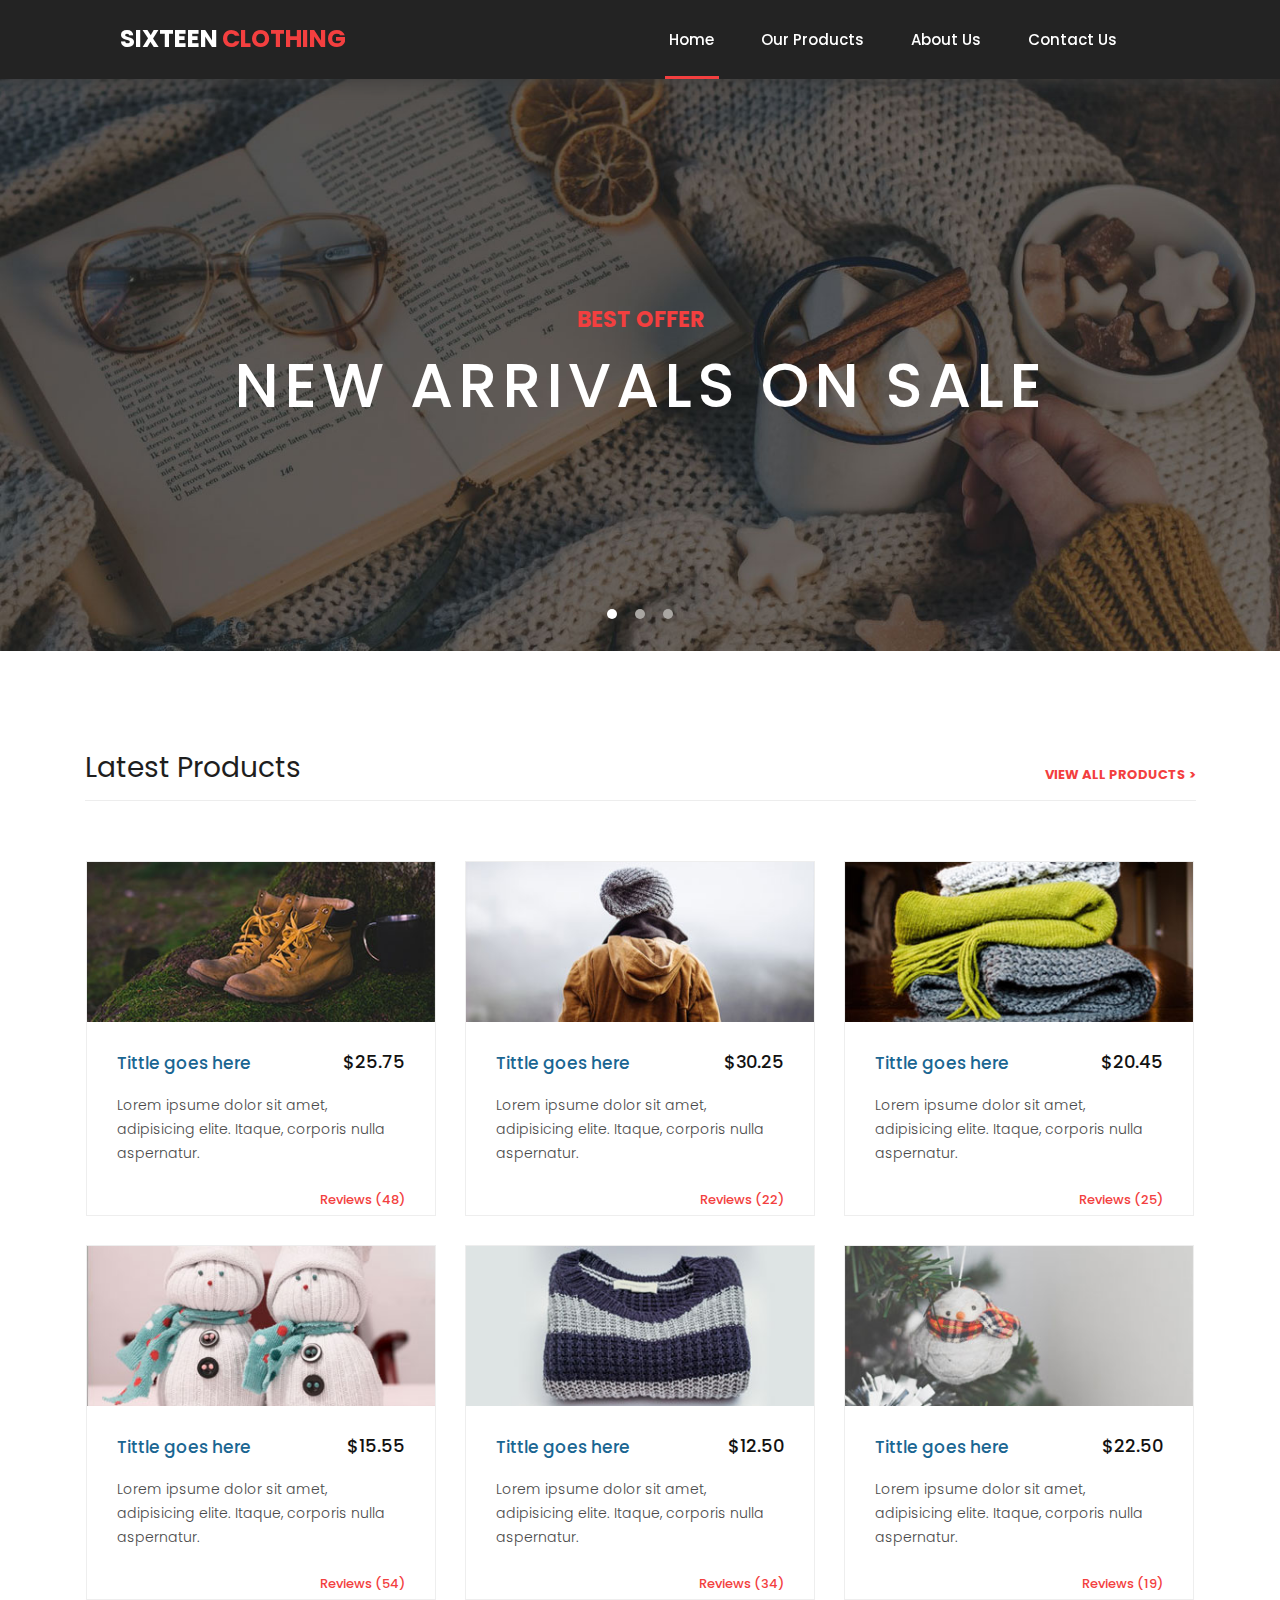
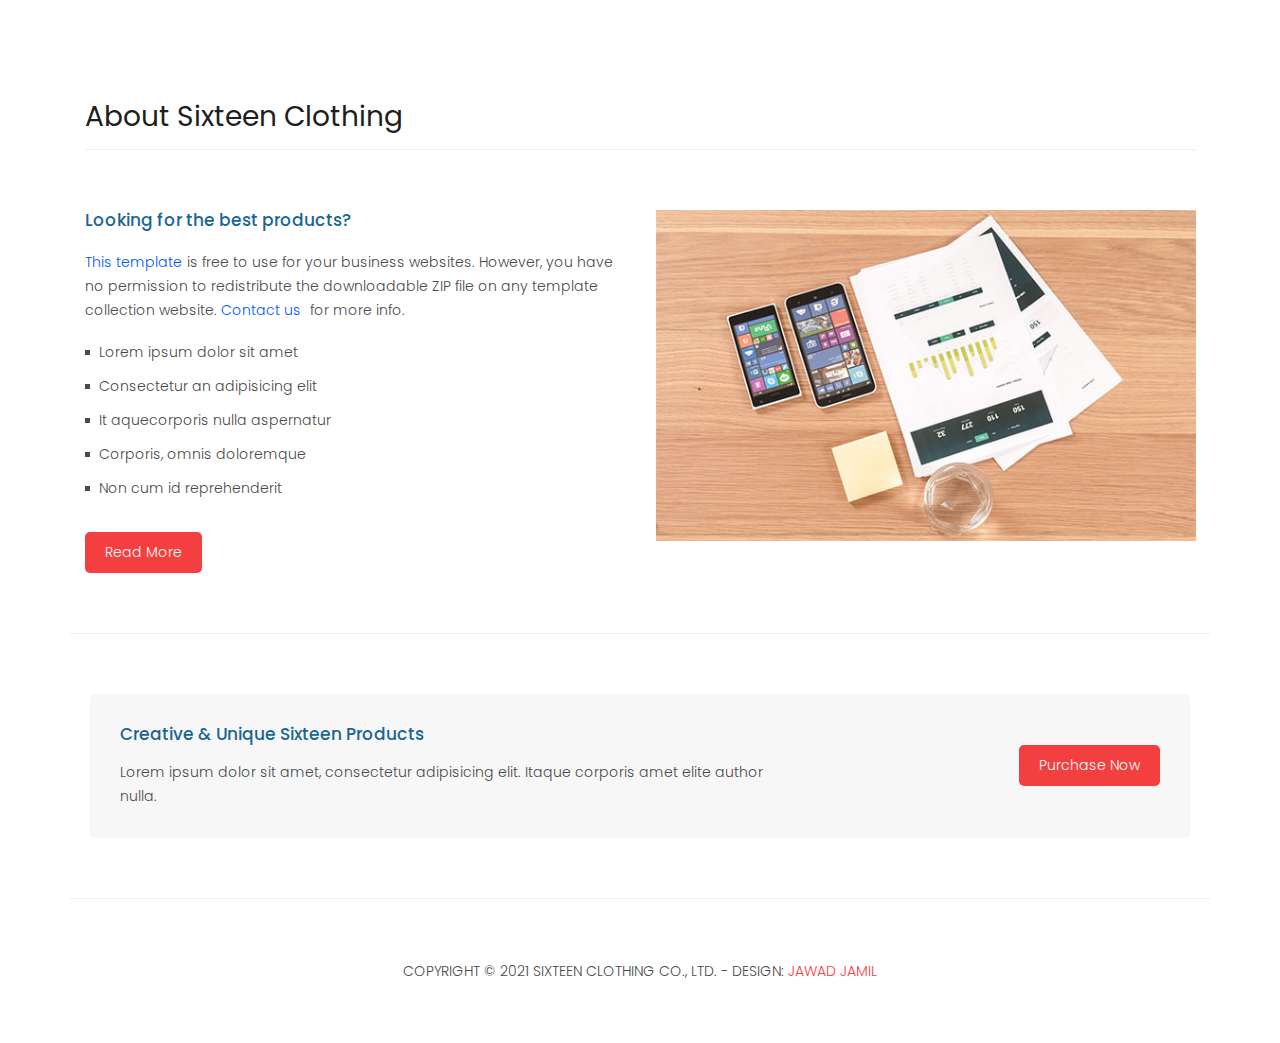
<file: index.html>
<!DOCTYPE html>
<html lang="en">
<head>
    <meta charset="UTF-8">
    <meta http-equiv="X-UA-Compatible" content="IE=edge">
    <meta name="viewport" content="width=device-width, initial-scale=1.0">
    <title>SIXTEEN CLOTHING</title>
    <link rel="shortcut icon" href="logo.png">
    <link rel="stylesheet" href="style.css">
    <link rel="stylesheet" href="responsive.css">
    <!-- font awesome connect -->
    <link rel="stylesheet" href="https://use.fontawesome.com/releases/v5.15.3/css/all.css" integrity="sha384-SZXxX4whJ79/gErwcOYf+zWLeJdY/qpuqC4cAa9rOGUstPomtqpuNWT9wdPEn2fk" crossorigin="anonymous">
</head>
<body>
<header class="header">
    <div class="menu_wrapper">
    <div class="logo_name">
       <a href="index.html">
          <h2 class="logo_h2_1">SIXTEEN</h2>
        <h2 class="logo_h2_2">CLOTHING</h2>
       </a>
        
    </div>
    
    <div class="menu">
       <input id="click" name="click" type="checkbox">
       
       <label for="click">
        <i id="menu_bar" class="fas fa-bars"></i>
      </label>
        <ul id="ul" class="menu_ul">
            <li class="active_menu" ><a href="index.html">Home</a></li>
            <li><a href="our_products.html">Our Products</a></li>
            <li><a href="about.html">About Us</a></li>
            <li><a href="contact.html">Contact Us</a></li>
        </ul>
    </div>
  </div>
</header>
    



<section class="slide">
     <div class="slide_wrapper">
        <h3 class="h3_slide">Best offer</h3>
        <h2 class="h2_slide">New Arrivals On Sale</h2>

        <div class="slider_btn slider_btn_1"></div>
        <div class="slider_btn"></div>
        <div class="slider_btn"></div>
     </div>
</section>





<section class="products">
  <div class="container">
    <div class="product_wrapper">

      <div class="head_wrapper">
        <h2>Latest Products</h2>
        <a href="our_products.html">VIEW ALL PRODUCTS ></a>
      </div>


      <div class="showing_products">
        <div class="product_box">
          <img src="product_01.jpg" alt="">
          <div class="description">
          <h4>Tittle goes here</h4>
          <h6>$25.75</h6>
          <p>Lorem ipsume dolor sit amet, adipisicing elite. Itaque, corporis nulla aspernatur.</p>

          <div class="stars">
             <i class="fas fa-star"></i>
             <i class="fas fa-star"></i>
             <i class="fas fa-star"></i>
             <i class="fas fa-star"></i>
             <i class="fas fa-star"></i>
          </div>

             <span>Reviews (48)</span>
          </div>
        </div>



        <div class="product_box">
          <img src="product_02.jpg" alt="">
          <div class="description">
          <h4>Tittle goes here</h4>
          <h6>$30.25</h6>
          <p>Lorem ipsume dolor sit amet, adipisicing elite. Itaque, corporis nulla aspernatur.</p>

          <div class="stars">
             <i class="fas fa-star"></i>
             <i class="fas fa-star"></i>
             <i class="fas fa-star"></i>
             <i class="fas fa-star"></i>
             <i class="fas fa-star"></i>
          </div>
          
             <span>Reviews (22)</span>
          </div>
        </div>





        <div class="product_box product_box_3 ">
          <img src="product_03.jpg" alt="">
          <div class="description">
          <h4>Tittle goes here</h4>
          <h6>$20.45</h6>
          <p>Lorem ipsume dolor sit amet, adipisicing elite. Itaque, corporis nulla aspernatur.</p>

          <div class="stars">
             <i class="fas fa-star"></i>
             <i class="fas fa-star"></i>
             <i class="fas fa-star"></i>
             <i class="fas fa-star"></i>
             <i class="fas fa-star"></i>
          </div>
          
             <span>Reviews (25)</span>
          </div>
        </div>





        <div class="product_box product_box_4">
          <img src="product_04.jpg" alt="">
          <div class="description">
          <h4>Tittle goes here</h4>
          <h6>$15.55</h6>
          <p>Lorem ipsume dolor sit amet, adipisicing elite. Itaque, corporis nulla aspernatur.</p>

          <div class="stars">
             <i class="fas fa-star"></i>
             <i class="fas fa-star"></i>
             <i class="fas fa-star"></i>
             <i class="fas fa-star"></i>
             <i class="fas fa-star"></i>
          </div>
          
             <span>Reviews (54)</span>
          </div>
        </div>





        <div class="product_box product_box_5">
          <img src="product_05.jpg" alt="">
          <div class="description">
          <h4>Tittle goes here</h4>
          <h6>$12.50</h6>
          <p>Lorem ipsume dolor sit amet, adipisicing elite. Itaque, corporis nulla aspernatur.</p>

          <div class="stars">
             <i class="fas fa-star"></i>
             <i class="fas fa-star"></i>
             <i class="fas fa-star"></i>
             <i class="fas fa-star"></i>
             <i class="fas fa-star"></i>
          </div>
          
             <span>Reviews (34)</span>
          </div>
        </div>






        <div class="product_box product_box_6">
          <img src="product_06.jpg" alt="">
          <div class="description">
          <h4>Tittle goes here</h4>
          <h6>$22.50</h6>
          <p>Lorem ipsume dolor sit amet, adipisicing elite. Itaque, corporis nulla aspernatur.</p>

          <div class="stars">
             <i class="fas fa-star"></i>
             <i class="fas fa-star"></i>
             <i class="fas fa-star"></i>
             <i class="fas fa-star"></i>
             <i class="fas fa-star"></i>
          </div>
          
             <span>Reviews (19)</span>
          </div>
        </div>


      </div>


    </div>
  </div>
</section>




<section class="about_six">
   <div class="container">
      <div class="about_s_wrapper">
        
        
         <div class="head_wrapper">
            <h2>About Sixteen Clothing</h2>
         </div>

         <div class="about_s_text">
            <h4>Looking for the best products?</h4>

            <p><a href="#">This template</a>is free to use for your business websites. However, you have no permission to redistribute the downloadable ZIP file on any template collection website. <a href="#">Contact us</a> for more info.</p>

            <ul>
               <li><div></div> Lorem ipsum dolor sit amet</li>
               <li><div></div> Consectetur an adipisicing elit</li>
               <li><div></div> It aquecorporis nulla aspernatur</li>
               <li><div></div> Corporis, omnis doloremque</li>
               <li><div></div> Non cum id reprehenderit</li> 

               <a class="btn_about" href="about_us.html">Read More</a>
            </ul>
         </div>

         <img src="feature-image.jpg" alt="">

      </div>
   </div>
</section>




<section class="purchase">
      <div class="purchase_wrapper">
         <div class="per_now">
            <h3>Creative & Unique Sixteen Products</h3>
            <p>Lorem ipsum dolor sit amet, consectetur adipisicing elit. Itaque corporis amet elite author nulla.</p>
            <a href="#">Purchase Now</a>
         </div>
   </div>
</section>



<footer class="footer">
   <h5>COPYRIGHT &copy; 2021 SIXTEEN CLOTHING CO., LTD. - DESIGN: <a href="easyinfo360.blogspot.com">Jawad Jamil</a></h5>
</footer>



</body>
</html>
</file>
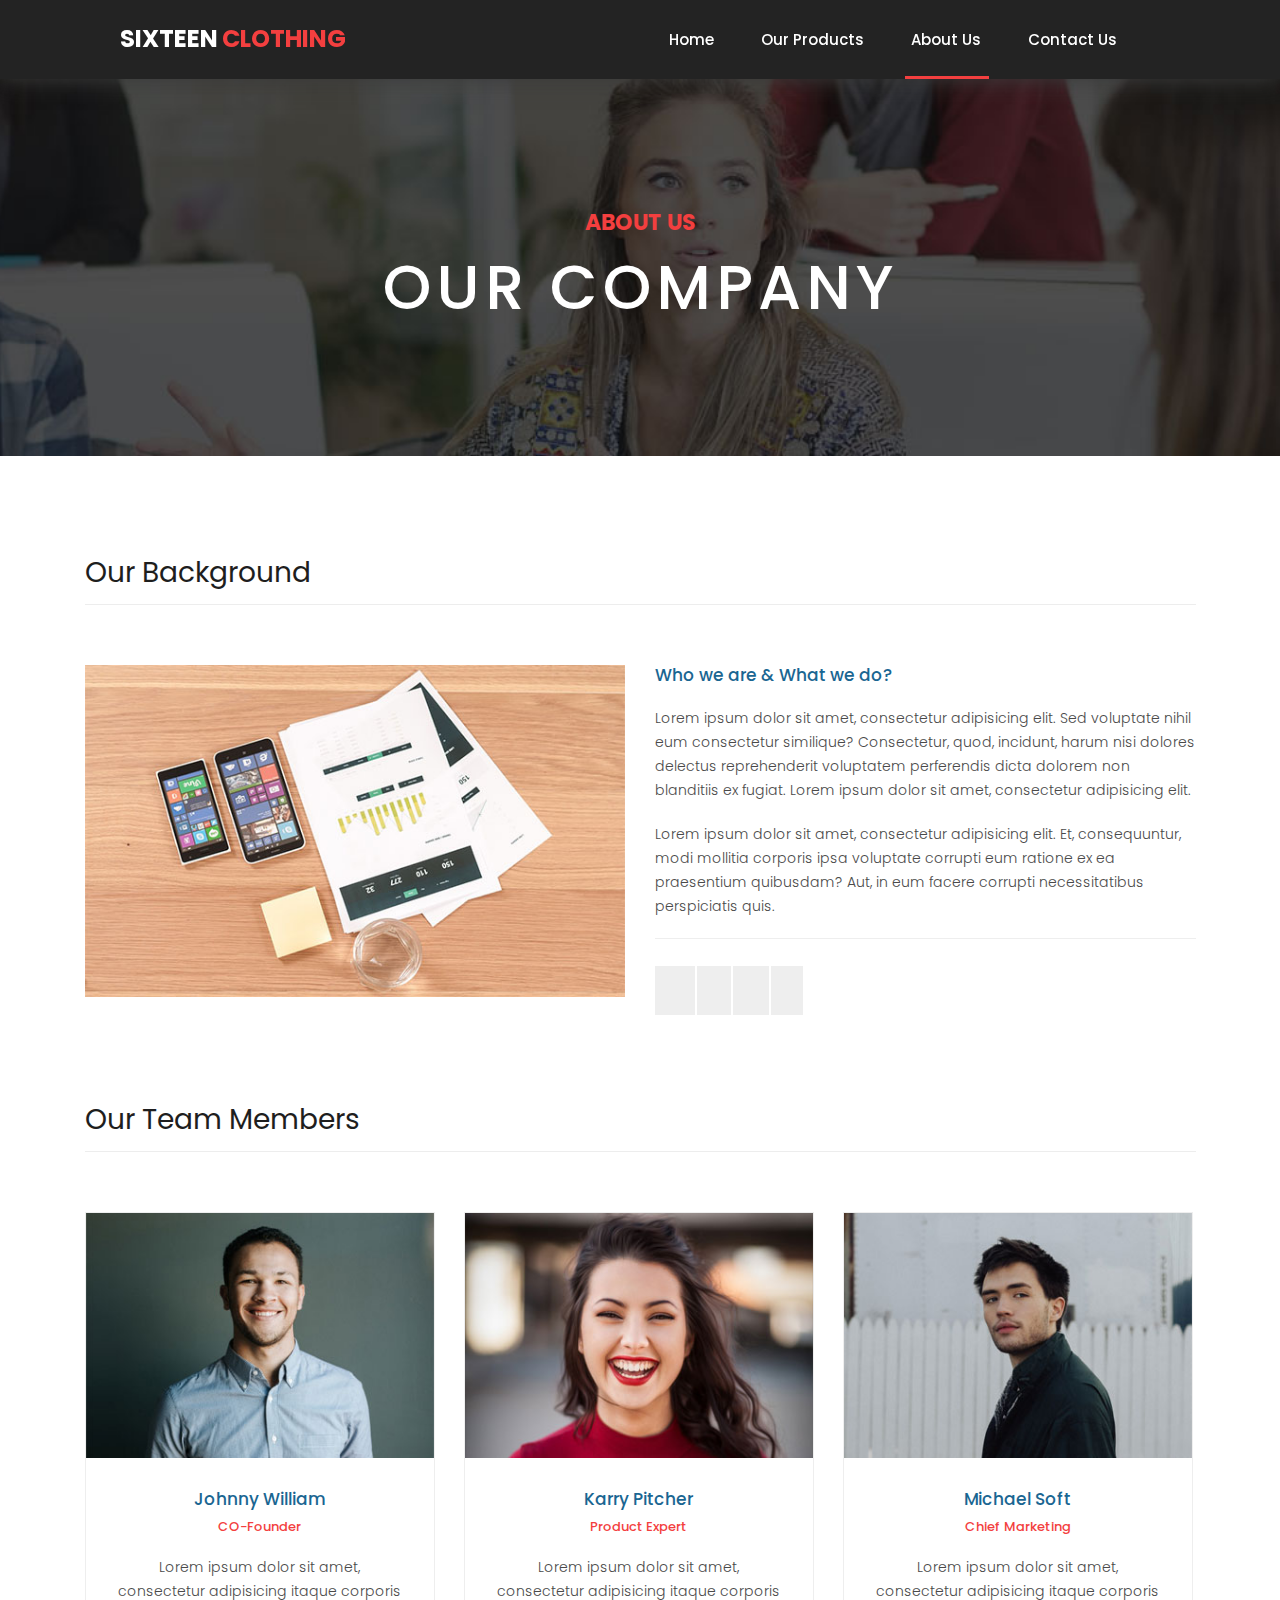
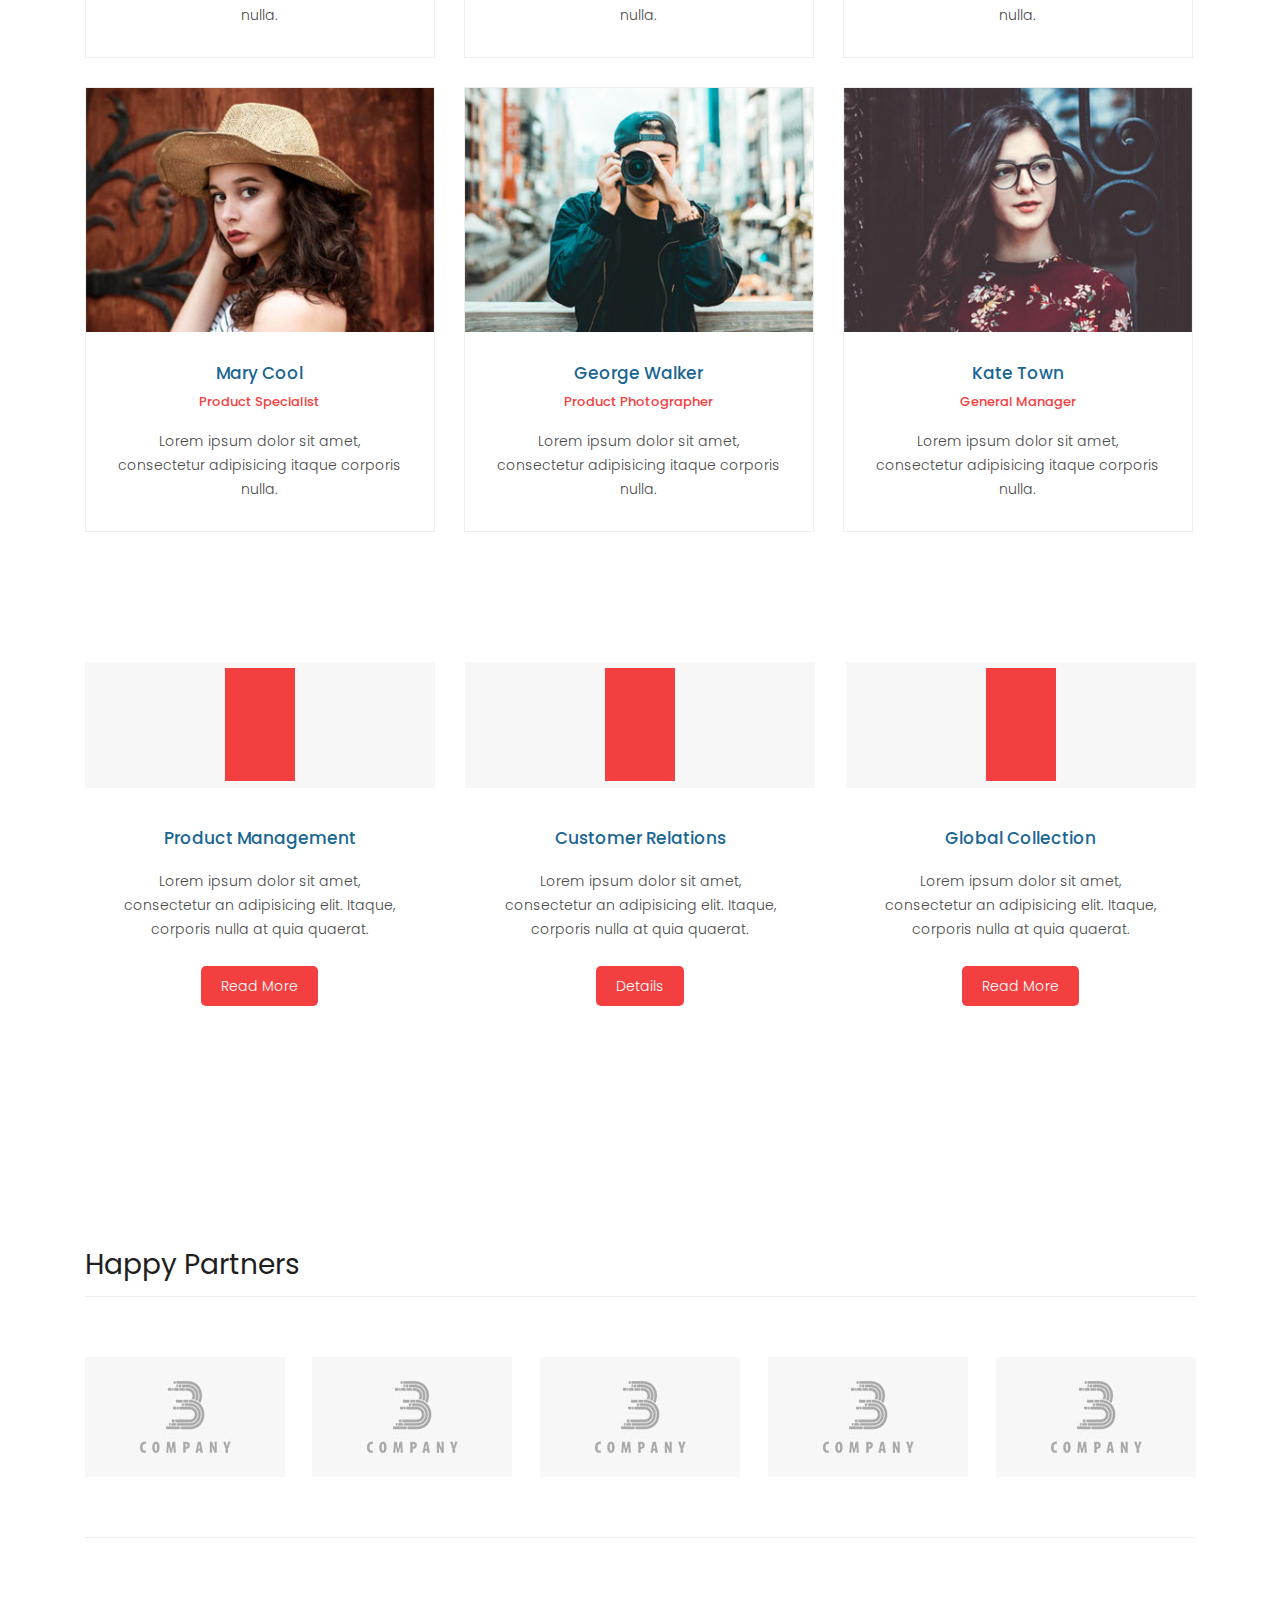
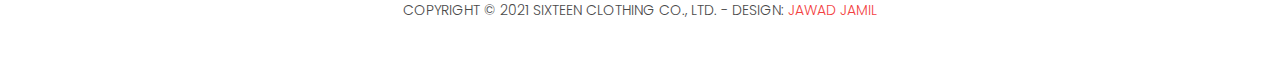
<file: about.html>
<!DOCTYPE html>
<html lang="en">
<head>
    <meta charset="UTF-8">
    <meta http-equiv="X-UA-Compatible" content="IE=edge">
    <meta name="viewport" content="width=device-width, initial-scale=1.0">
    <title>SIXTEEN CLOTHING</title>
    <link rel="shortcut icon" href="logo.png">
    <link rel="stylesheet" href="style.css">
    <link rel="stylesheet" href="responsive.css">
    <!-- font awesome connect -->
    <link rel="stylesheet" href="https://use.fontawesome.com/releases/v5.15.3/css/all.css" integrity="sha384-SZXxX4whJ79/gErwcOYf+zWLeJdY/qpuqC4cAa9rOGUstPomtqpuNWT9wdPEn2fk" crossorigin="anonymous">
</head>
<body>


<header class="header">
    <div class="menu_wrapper">
      
      <div class="logo_name">
        <a href="index.html">
           <h2 class="logo_h2_1">SIXTEEN</h2>
         <h2 class="logo_h2_2">CLOTHING</h2>
        </a>
         
     </div>
    
    <div class="menu">
       <input id="click" name="click" type="checkbox">
       
       <label for="click">
        <i id="menu_bar" class="fas fa-bars"></i>
      </label>
        <ul id="ul" class="menu_ul">
            <li><a href="index.html">Home</a></li>
            <li><a href="our_products.html">Our Products</a></li>
            <li class="active_menu" ><a href="about.html">About Us</a></li>
            <li><a href="contact.html">Contact Us</a></li>
        </ul>
    </div>
  </div>
</header>



<section class="picture_sec bg_about">
  <div class="slide_wrapper">
     <h3 class="h3_slide">ABOUT US</h3>
     <h2 class="h2_slide h2_bg">OUR COMPANY</h2>
  </div>
</section>




<section class="who_we">
    <div class="container">
        <div class="who_we_wrapper">

            <div class="head_wrapper">
                <h2>Our Background</h2>
              </div>
        
              <img src="feature-image.jpg" alt="">

              <div class="who_we_describe">
                  <h3>Who we are & What we do?</h3>

                  <p class="p1">Lorem ipsum dolor sit amet, consectetur adipisicing elit. Sed voluptate nihil eum consectetur similique? Consectetur, quod, incidunt, harum nisi dolores delectus reprehenderit voluptatem perferendis dicta dolorem non blanditiis ex fugiat. Lorem ipsum dolor sit amet, consectetur adipisicing elit.</p>
                  <p class="p2">Lorem ipsum dolor sit amet, consectetur adipisicing elit. Et, consequuntur, modi mollitia corporis ipsa voluptate corrupti eum ratione ex ea praesentium quibusdam? Aut, in eum facere corrupti necessitatibus perspiciatis quis.</p>

                  <div class="who_we_icons">
                      <span class="icons_fb"><a href="#"><i class="fab fa-facebook-f"></i></a></span>
                      <span class="icons_tw"><a href="#"><i class="fab fa-twitter"></i></a></span>
                      <span class="icons_linked"><a href="#"><i class="fab fa-linkedin-in"></i></a></span>
                      <span class="icons_bh"><a href="#"><i class="fab fa-behance"></i></a></span>
                  </div>
              </div>
        </div>
    </div>

</section>




<section class="team">
    <div class="container">
        <div class="team_wrapper">


            <div class="head_wrapper">
                <h2>Our Team Members</h2>
              </div>


            <div class="member">

                <div class="img_div">
                  <img src="team_01.jpg" alt="">

                  <div class="hov_member">
                  <div class="who_we_icons social_hov_member">
                    <span class="icons_fb"><a href="#"><i class="fab fa-facebook-f"></i></a></span>
                    <span class="icons_tw"><a href="#"><i class="fab fa-twitter"></i></a></span>
                    <span class="icons_linked"><a href="#"><i class="fab fa-linkedin-in"></i></a></span>
                    <span class="icons_bh"><a href="#"><i class="fab fa-behance"></i></a></span>
                  </div>
                  </div>
                </div>


                <div class="member_details">
                <h4>Johnny William</h4>
                <h5>CO-Founder</h5>
                <p>Lorem ipsum dolor sit amet, consectetur adipisicing itaque corporis nulla.</p>
                </div>
             </div>


              
            <div class="member">
                
              <div class="img_div">
                <img src="team_02.jpg" alt="">

                <div class="hov_member">
                <div class="who_we_icons social_hov_member">
                  <span class="icons_fb"><a href="#"><i class="fab fa-facebook-f"></i></a></span>
                  <span class="icons_tw"><a href="#"><i class="fab fa-twitter"></i></a></span>
                  <span class="icons_linked"><a href="#"><i class="fab fa-linkedin-in"></i></a></span>
                  <span class="icons_bh"><a href="#"><i class="fab fa-behance"></i></a></span>
                </div>
                </div>
              </div>


                <div class="member_details">
                <h4>Karry Pitcher</h4>
                <h5>Product Expert</h5>
                <p>Lorem ipsum dolor sit amet, consectetur adipisicing itaque corporis nulla.</p>
                </div>
              </div>


            <div class="member member_3">
               

              <div class="img_div">
                <img src="team_03.jpg" alt="">

                <div class="hov_member">
                <div class="who_we_icons social_hov_member">
                  <span class="icons_fb"><a href="#"><i class="fab fa-facebook-f"></i></a></span>
                  <span class="icons_tw"><a href="#"><i class="fab fa-twitter"></i></a></span>
                  <span class="icons_linked"><a href="#"><i class="fab fa-linkedin-in"></i></a></span>
                  <span class="icons_bh"><a href="#"><i class="fab fa-behance"></i></a></span>
                </div>
                </div>
              </div>



                <div class="member_details">
                <h4>Michael Soft</h4>
                <h5>Chief Marketing</h5>
                <p>Lorem ipsum dolor sit amet, consectetur adipisicing itaque corporis nulla.</p>
                </div>
              </div>


            <div class="member member_4">
                

              <div class="img_div">
                <img src="team_04.jpg" alt="">

                <div class="hov_member">
                <div class="who_we_icons social_hov_member">
                  <span class="icons_fb"><a href="#"><i class="fab fa-facebook-f"></i></a></span>
                  <span class="icons_tw"><a href="#"><i class="fab fa-twitter"></i></a></span>
                  <span class="icons_linked"><a href="#"><i class="fab fa-linkedin-in"></i></a></span>
                  <span class="icons_bh"><a href="#"><i class="fab fa-behance"></i></a></span>
                </div>
                </div>
              </div>


                <div class="member_details">
                <h4>Mary Cool</h4>
                <h5>Product Specialist</h5>
                <p>Lorem ipsum dolor sit amet, consectetur adipisicing itaque corporis nulla.</p>
                </div>
              </div>


            <div class="member member_5">
               

              <div class="img_div">
                <img src="team_05.jpg" alt="">

                <div class="hov_member">
                <div class="who_we_icons social_hov_member">
                  <span class="icons_fb"><a href="#"><i class="fab fa-facebook-f"></i></a></span>
                  <span class="icons_tw"><a href="#"><i class="fab fa-twitter"></i></a></span>
                  <span class="icons_linked"><a href="#"><i class="fab fa-linkedin-in"></i></a></span>
                  <span class="icons_bh"><a href="#"><i class="fab fa-behance"></i></a></span>
                </div>
                </div>
              </div>


                <div class="member_details">
                <h4>George Walker</h4>
                <h5>Product Photographer</h5>
                <p>Lorem ipsum dolor sit amet, consectetur adipisicing itaque corporis nulla.</p>
                </div>
              </div>


            <div class="member member_6">

              <div class="img_div">
                <img src="team_06.jpg" alt="">

                <div class="hov_member">
                <div class="who_we_icons social_hov_member">
                  <span class="icons_fb"><a href="#"><i class="fab fa-facebook-f"></i></a></span>
                  <span class="icons_tw"><a href="#"><i class="fab fa-twitter"></i></a></span>
                  <span class="icons_linked"><a href="#"><i class="fab fa-linkedin-in"></i></a></span>
                  <span class="icons_bh"><a href="#"><i class="fab fa-behance"></i></a></span>
                </div>
                </div>
              </div>

                
                <div class="member_details">
                <h4>Kate Town</h4>
                <h5>General Manager</h5>
                <p>Lorem ipsum dolor sit amet, consectetur adipisicing itaque corporis nulla.</p>
                </div>
              </div>



        </div>
    </div>
</section>





<section class="services">
  <div class="container container_serv">
    <div class="service_wrapper">


      <div class="service_box">

        <div class="settings">
          <i class="fas fa-cog"></i>
        </div>


        <div class="services_text">
          <h4>Product Management</h4>
          <p>Lorem ipsum dolor sit amet, consectetur an adipisicing elit. Itaque, corporis nulla at quia quaerat.</p>
          <a class="btn_about" href="#">Read More</a>
        </div>
      </div>


      
      <div class="service_box">

        <div class="settings">
          <i class="fas fa-cog"></i>
        </div>


        <div class="services_text">
          <h4>Customer Relations</h4>
          <p>Lorem ipsum dolor sit amet, consectetur an adipisicing elit. Itaque, corporis nulla at quia quaerat.</p>
          <a class="btn_about" href="#">Details</a>
        </div>
      </div>


      <div class="service_box">

        <div class="settings">
          <i class="fas fa-cog"></i>
        </div>


        <div class="services_text">
          <h4>Global Collection</h4>
          <p>Lorem ipsum dolor sit amet, consectetur an adipisicing elit. Itaque, corporis nulla at quia quaerat.</p>
          <a class="btn_about" href="#">Read More</a>
        </div>
      </div>




    </div>


  </div>
</section>






<section class="partners">
  <div class="container">
    <div class="partners_wrapper">


      <div class="head_wrapper h_client">
        <h2>Happy Partners</h2>
      </div>

      <div class="clients">
        <img class="c_1" src="client-01.png" alt="">
        <img class="c_2" src="client-01.png" alt="">
        <img class="c_3" src="client-01.png" alt="">
        <img class="c_4" src="client-01.png" alt="">
        <img class="c_5" src="client-01.png" alt="">
      </div>



    </div>
  </div>
</section>






<footer class="footer">
   <h5>COPYRIGHT &copy; 2021 SIXTEEN CLOTHING CO., LTD. - DESIGN: <a href="easyinfo360.blogspot.com">Jawad Jamil</a></h5>
</footer>



</body>
</html>
</file>
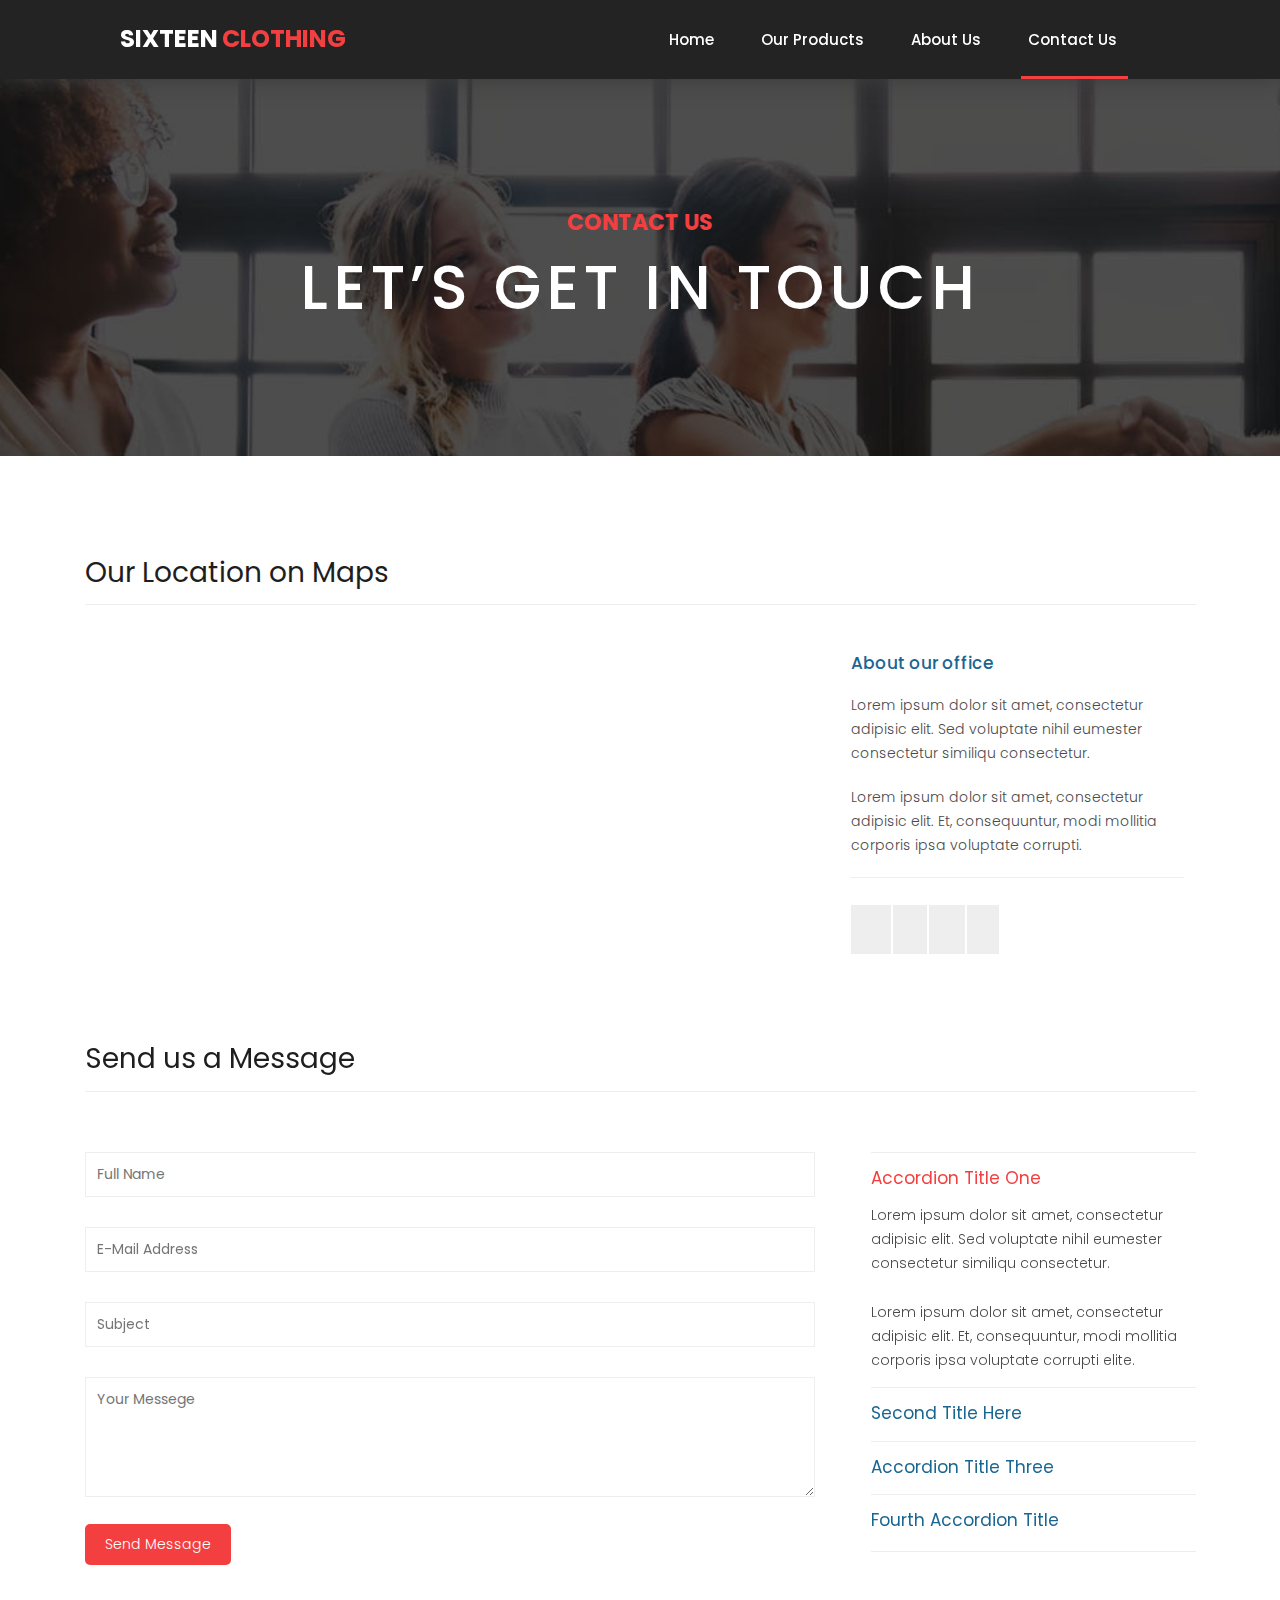
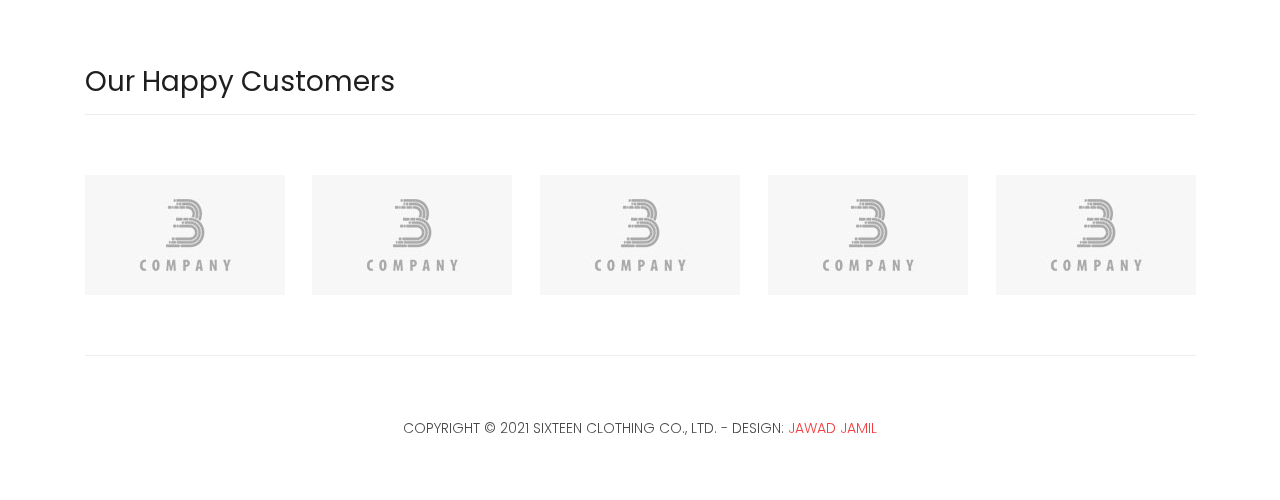
<file: contact.html>
<!DOCTYPE html>
<html lang="en">
<head>
    <meta charset="UTF-8">
    <meta http-equiv="X-UA-Compatible" content="IE=edge">
    <meta name="viewport" content="width=device-width, initial-scale=1.0">
    <title>SIXTEEN CLOTHING</title>
    <link rel="shortcut icon" href="logo.png">
    <link rel="stylesheet" href="style.css">
    <link rel="stylesheet" href="responsive.css">
    <!-- font awesome connect -->
    <link rel="stylesheet" href="https://use.fontawesome.com/releases/v5.15.3/css/all.css" integrity="sha384-SZXxX4whJ79/gErwcOYf+zWLeJdY/qpuqC4cAa9rOGUstPomtqpuNWT9wdPEn2fk" crossorigin="anonymous">
</head>
<body>


<header class="header">
    <div class="menu_wrapper">
        
        <div class="logo_name">
            <a href="index.html">
               <h2 class="logo_h2_1">SIXTEEN</h2>
             <h2 class="logo_h2_2">CLOTHING</h2>
            </a>
             
         </div>
    
    <div class="menu">
       <input id="click" name="click" type="checkbox">
       
       <label for="click">
        <i id="menu_bar" class="fas fa-bars"></i>
      </label>
        <ul id="ul" class="menu_ul">
            <li><a href="index.html">Home</a></li>
            <li><a href="our_products.html">Our Products</a></li>
            <li><a href="about.html">About Us</a></li>
            <li class="active_menu"><a href="contact.html">Contact Us</a></li>
        </ul>
    </div>
  </div>
</header>



<section class="picture_sec bg_contact">
  <div class="slide_wrapper">
     <h3 class="h3_slide">CONTACT US</h3>
     <h2 class="h2_slide h2_bg">LET’S GET IN TOUCH</h2>
  </div>
</section>



<section class="map">
    <div class="container">
        <div class="map_wrapper">


            <div class="head_wrapper h_wr_map">
                <h2>Our Location on Maps</h2>
            </div>




        <div class="main_part_map">
            <iframe src="https://www.google.com/maps/embed?pb=!1m18!1m12!1m3!1d1812.9819503848344!2d89.41948668772966!3d24.65937087217951!2m3!1f0!2f0!3f0!3m2!1i1024!2i768!4f13.1!3m3!1m2!1s0x0%3A0x3690402c61c17291!2z4Kau4Ka44Kac4Ka_4Kam4KeHIOCmrOCmvuCnn-CmpOCngeCmsiDgpobgpq_gp4Dgpq8g4KaTIOCmruCmvuCmpuCmsOCmvuCmuOCmvi3gpoct4Ka44Ka-4Kay4Ka-4Kar4Ka_4Kef4Ka-!5e0!3m2!1sen!2sbd!4v1623501058892!5m2!1sen!2sbd" width="100%" allowfullscreen="" loading="lazy"></iframe>

            <div class="who_we_describe about_office">
                <h3>About our office</h3>

                <p class="p1">Lorem ipsum dolor sit amet, consectetur adipisic elit. Sed voluptate nihil eumester consectetur similiqu consectetur.</p>
                <p class="p2">Lorem ipsum dolor sit amet, consectetur adipisic elit. Et, consequuntur, modi mollitia corporis ipsa voluptate corrupti.</p>

                <div class="who_we_icons">
                    <span class="icons_fb"><a href="#"><i class="fab fa-facebook-f"></i></a></span>
                    <span class="icons_tw"><a href="#"><i class="fab fa-twitter"></i></a></span>
                    <span class="icons_linked"><a href="#"><i class="fab fa-linkedin-in"></i></a></span>
                    <span class="icons_bh"><a href="#"><i class="fab fa-behance"></i></a></span>
                </div>
            </div>

        </div>

        </div>
    </div>
</section>







<section class="message">
    <div class="container">
        <div class="message_wrapper">


            <div class="head_wrapper">
                <h2>Send us a Message</h2>
            </div>

            <div class="main_part_message">


                <div class="inputs">
                    <input name="name" id="name" placeholder="Full Name" type="text">
                    <input name="email" id="email" placeholder="E-Mail Address" type="email">
                    <input name="subject" id="subject" placeholder="Subject" type="text">
                    <textarea name="message" id="message" placeholder="Your Messege"></textarea>
                    <a class="msg_btn" href="#">Send Message</a>
                </div>



                <div class="message_describe">

                    <ul>
                        <li class="list1">
                    <input id="li_check1" type="checkbox">
                    <label for="li_check1"> <h4>Accordion Title One</h4> </label>
                    <p class="p1_msg p_msg1">Lorem ipsum dolor sit amet, consectetur adipisic elit. Sed voluptate nihil eumester consectetur similiqu consectetur.</p>
                    <p class="p2_msg p_msg1">Lorem ipsum dolor sit amet, consectetur adipisic elit. Et, consequuntur, modi mollitia corporis ipsa voluptate corrupti elite.</p>
                       </li>


                        <li class="list2">
                    <input id="li_check2" type="checkbox">
                    <label for="li_check2"> <h4>Second Title Here</h4> </label>
                    <p class="p1_msg p_msg2">Lorem ipsum dolor sit amet, consectetur adipisic elit. Sed voluptate nihil eumester consectetur similiqu consectetur.</p>
                    <br>
                    <br>
                    <p class="p2_msg p_msg2 pmsg">Lorem ipsum dolor sit amet, consectetur adipisic elit. Et, consequuntur, modi mollitia corporis ipsa voluptate corrupti elite.</p>
                       </li>




                        <li class="list3">
                    <input id="li_check3" type="checkbox">
                    <label for="li_check3"> <h4>Accordion Title Three</h4> </label>
                    <p class="p1_msg p_msg3">Lorem ipsum dolor sit amet, consectetur adipisic elit. Sed voluptate nihil eumester consectetur similiqu consectetur.</p>
                    <br>
                    <br>
                    <p class="p2_msg p_msg3">Lorem ipsum dolor sit amet, consectetur adipisic elit. Et, consequuntur, modi mollitia corporis ipsa voluptate corrupti elite.</p>
                       </li>



                        <li class="list4">
                    <input id="li_check4" type="checkbox">
                    <label for="li_check4"> <h4>Fourth Accordion Title</h4> </label>
                    <p class="p1_msg p_msg4">Lorem ipsum dolor sit amet, consectetur adipisic elit. Sed voluptate nihil eumester consectetur similiqu consectetur.</p>
                    <br>
                    <br>
                    <p class="p2_msg p_msg4">Lorem ipsum dolor sit amet, consectetur adipisic elit. Et, consequuntur, modi mollitia corporis ipsa voluptate corrupti elite.</p>
                       </li>
                       

                    </ul>
                </div>
            </div>


        </div>
    </div>
</section>







<section class="partners">
    <div class="container">
      <div class="partners_wrapper">
  
  
        <div class="head_wrapper h_client">
          <h2>Our Happy Customers</h2>
        </div>
  
        <div class="clients">
          <img class="c_1" src="client-01.png" alt="">
          <img class="c_2" src="client-01.png" alt="">
          <img class="c_3" src="client-01.png" alt="">
          <img class="c_4" src="client-01.png" alt="">
          <img class="c_5" src="client-01.png" alt="">
        </div>



      </div>
    </div>
</section>






<footer class="footer">
   <h5>COPYRIGHT &copy; 2021 SIXTEEN CLOTHING CO., LTD. - DESIGN: <a href="easyinfo360.blogspot.com">Jawad Jamil</a></h5>
</footer>



</body>
</html>
</file>
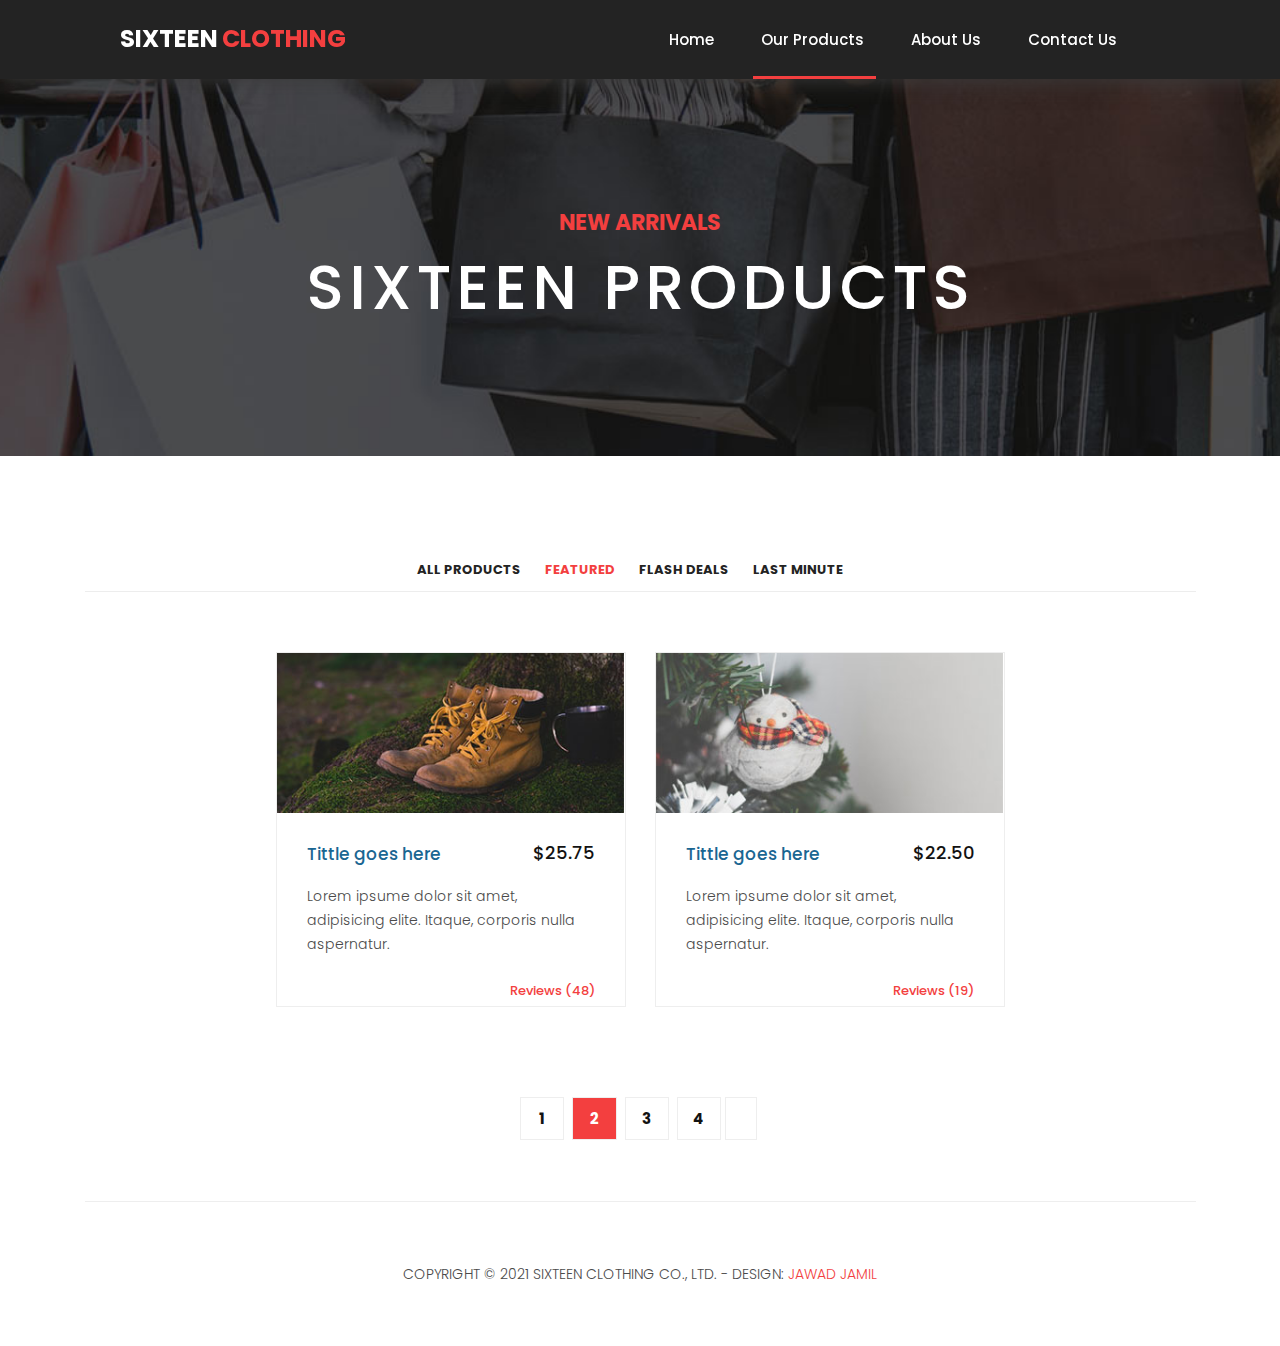
<file: featured.html>
<!DOCTYPE html>
<html lang="en">
<head>
    <meta charset="UTF-8">
    <meta http-equiv="X-UA-Compatible" content="IE=edge">
    <meta name="viewport" content="width=device-width, initial-scale=1.0">
    <title>SIXTEEN CLOTHING</title>
    <link rel="shortcut icon" href="logo.png">
    <link rel="stylesheet" href="style.css">
    <link rel="stylesheet" href="responsive.css">
    <!-- font awesome connect -->
    <link rel="stylesheet" href="https://use.fontawesome.com/releases/v5.15.3/css/all.css" integrity="sha384-SZXxX4whJ79/gErwcOYf+zWLeJdY/qpuqC4cAa9rOGUstPomtqpuNWT9wdPEn2fk" crossorigin="anonymous">
</head>
<body>


<header class="header">
    <div class="menu_wrapper">
      
      <div class="logo_name">
        <a href="index.html">
           <h2 class="logo_h2_1">SIXTEEN</h2>
         <h2 class="logo_h2_2">CLOTHING</h2>
        </a>
         
     </div>
    
    <div class="menu">
       <input id="click" name="click" type="checkbox">
       
       <label for="click">
        <i id="menu_bar" class="fas fa-bars"></i>
      </label>
        <ul id="ul" class="menu_ul">
            <li><a href="index.html">Home</a></li>
            <li class="active_menu" ><a href="our_products.html">Our Products</a></li>
            <li><a href="about.html">About Us</a></li>
            <li><a href="contact.html">Contact Us</a></li>
        </ul>
    </div>
  </div>
</header>




<section class="picture_sec bg_our">
  <div class="slide_wrapper">
     <h3 class="h3_slide">NEW ARRIVALS</h3>
     <h2 class="h2_slide h2_bg">SIXTEEN PRODUCTS</h2>
  </div>
</section>
    


<section class="products">
  <div class="container">
    <div class="product_wrapper">


      <div class="head_wrapper">
        <ul>
          <li><a href="our_products.html">ALL PRODUCTS</a></li>
          <li><a class="h_wrp_a_active" href="featured.html">FEATURED</a></li>
          <li><a href="flash.html">FLASH DEALS</a></li>
          <li><a href="last_m.html">LAST MINUTE</a></li>
        </ul>
      </div>


      <div class="showing_products">

        <div class="product_box">
          <img src="product_01.jpg" alt="">
          <div class="description">
          <h4>Tittle goes here</h4>
          <h6>$25.75</h6>
          <p>Lorem ipsume dolor sit amet, adipisicing elite. Itaque, corporis nulla aspernatur.</p>

          <div class="stars">
             <i class="fas fa-star"></i>
             <i class="fas fa-star"></i>
             <i class="fas fa-star"></i>
             <i class="fas fa-star"></i>
             <i class="fas fa-star"></i>
          </div>

             <span>Reviews (48)</span>
          </div>
        </div>





        <div class="product_box product_box_6">
          <img src="product_06.jpg" alt="">
          <div class="description">
          <h4>Tittle goes here</h4>
          <h6>$22.50</h6>
          <p>Lorem ipsume dolor sit amet, adipisicing elite. Itaque, corporis nulla aspernatur.</p>

          <div class="stars">
             <i class="fas fa-star"></i>
             <i class="fas fa-star"></i>
             <i class="fas fa-star"></i>
             <i class="fas fa-star"></i>
             <i class="fas fa-star"></i>
          </div>
          
             <span>Reviews (19)</span>
          </div>
        </div>


      </div>



      <div class="page_num_our">
        <span class="pg_1"><a href="#">1</a></span>
        <span class="pg_2"><a href="#">2</a></span>
        <span class="pg_3"><a href="#">3</a></span>
        <span class="pg_4"><a href="#">4</a></span>
        <span class="pg_5"><a href="#"><i class="fas fa-angle-double-right"></i></a></span>
      </div>


    </div>
  </div>
</section>





<footer class="footer">
   <h5>COPYRIGHT &copy; 2021 SIXTEEN CLOTHING CO., LTD. - DESIGN: <a href="easyinfo360.blogspot.com">Jawad Jamil</a></h5>
</footer>



</body>
</html>
</file>
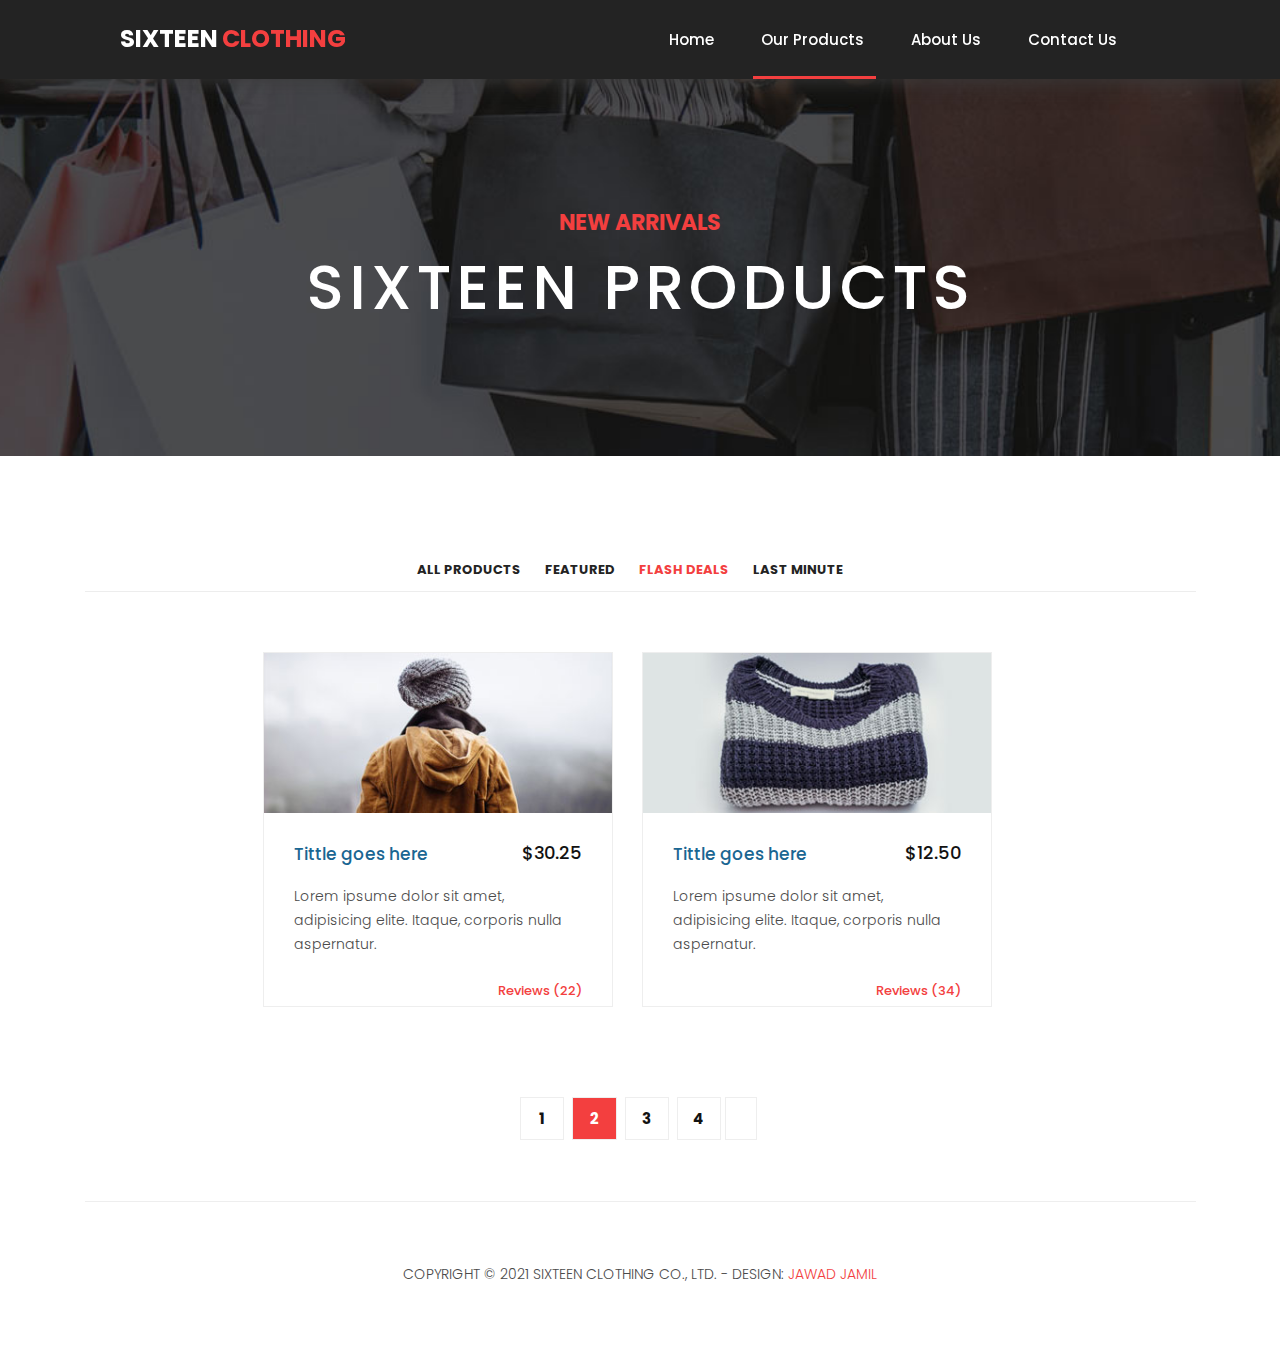
<file: flash.html>
<!DOCTYPE html>
<html lang="en">
<head>
    <meta charset="UTF-8">
    <meta http-equiv="X-UA-Compatible" content="IE=edge">
    <meta name="viewport" content="width=device-width, initial-scale=1.0">
    <title>SIXTEEN CLOTHING</title>
    <link rel="shortcut icon" href="logo.png">
    <link rel="stylesheet" href="style.css">
    <link rel="stylesheet" href="responsive.css">
    <!-- font awesome connect -->
    <link rel="stylesheet" href="https://use.fontawesome.com/releases/v5.15.3/css/all.css" integrity="sha384-SZXxX4whJ79/gErwcOYf+zWLeJdY/qpuqC4cAa9rOGUstPomtqpuNWT9wdPEn2fk" crossorigin="anonymous">
</head>
<body>


<header class="header">
    <div class="menu_wrapper">

    <div class="logo_name">
       <a href="index.html">
          <h2 class="logo_h2_1">SIXTEEN</h2>
        <h2 class="logo_h2_2">CLOTHING</h2>
       </a>
    </div>
    
    <div class="menu">
       <input id="click" name="click" type="checkbox">
       
       <label for="click">
        <i id="menu_bar" class="fas fa-bars"></i>
      </label>
        <ul id="ul" class="menu_ul">
            <li><a href="index.html">Home</a></li>
            <li class="active_menu" ><a href="our_products.html">Our Products</a></li>
            <li><a href="about.html">About Us</a></li>
            <li><a href="contact.html">Contact Us</a></li>
        </ul>
    </div>
  </div>
</header>



<section class="picture_sec bg_our">
  <div class="slide_wrapper">
     <h3 class="h3_slide">NEW ARRIVALS</h3>
     <h2 class="h2_slide h2_bg">SIXTEEN PRODUCTS</h2>
  </div>
</section>
    


<section class="products">
  <div class="container">
    <div class="product_wrapper">

      <div class="head_wrapper">
        <ul>
          <li><a href="our_products.html">ALL PRODUCTS</a></li>
          <li><a href="featured.html">FEATURED</a></li>
          <li><a class="h_wrp_a_active" href="flash.html">FLASH DEALS</a></li>
          <li><a href="last_m.html">LAST MINUTE</a></li>
        </ul>
      </div>


      <div class="showing_products">

        <div class="product_box">
            <img src="product_02.jpg" alt="">
            <div class="description">
            <h4>Tittle goes here</h4>
            <h6>$30.25</h6>
            <p>Lorem ipsume dolor sit amet, adipisicing elite. Itaque, corporis nulla aspernatur.</p>
  
            <div class="stars">
               <i class="fas fa-star"></i>
               <i class="fas fa-star"></i>
               <i class="fas fa-star"></i>
               <i class="fas fa-star"></i>
               <i class="fas fa-star"></i>
            </div>
            
               <span>Reviews (22)</span>
            </div>
          </div>





          <div class="product_box product_box_5">
            <img src="product_05.jpg" alt="">
            <div class="description">
            <h4>Tittle goes here</h4>
            <h6>$12.50</h6>
            <p>Lorem ipsume dolor sit amet, adipisicing elite. Itaque, corporis nulla aspernatur.</p>
  
            <div class="stars">
               <i class="fas fa-star"></i>
               <i class="fas fa-star"></i>
               <i class="fas fa-star"></i>
               <i class="fas fa-star"></i>
               <i class="fas fa-star"></i>
            </div>
            
               <span>Reviews (34)</span>
            </div>
          </div>


      </div>



      <div class="page_num_our">
        <span class="pg_1"><a href="#">1</a></span>
        <span class="pg_2"><a href="#">2</a></span>
        <span class="pg_3"><a href="#">3</a></span>
        <span class="pg_4"><a href="#">4</a></span>
        <span class="pg_5"><a href="#"><i class="fas fa-angle-double-right"></i></a></span>
      </div>


    </div>
  </div>
</section>





<footer class="footer">
   <h5>COPYRIGHT &copy; 2021 SIXTEEN CLOTHING CO., LTD. - DESIGN: <a href="easyinfo360.blogspot.com">Jawad Jamil</a></h5>
</footer>



</body>
</html>
</file>
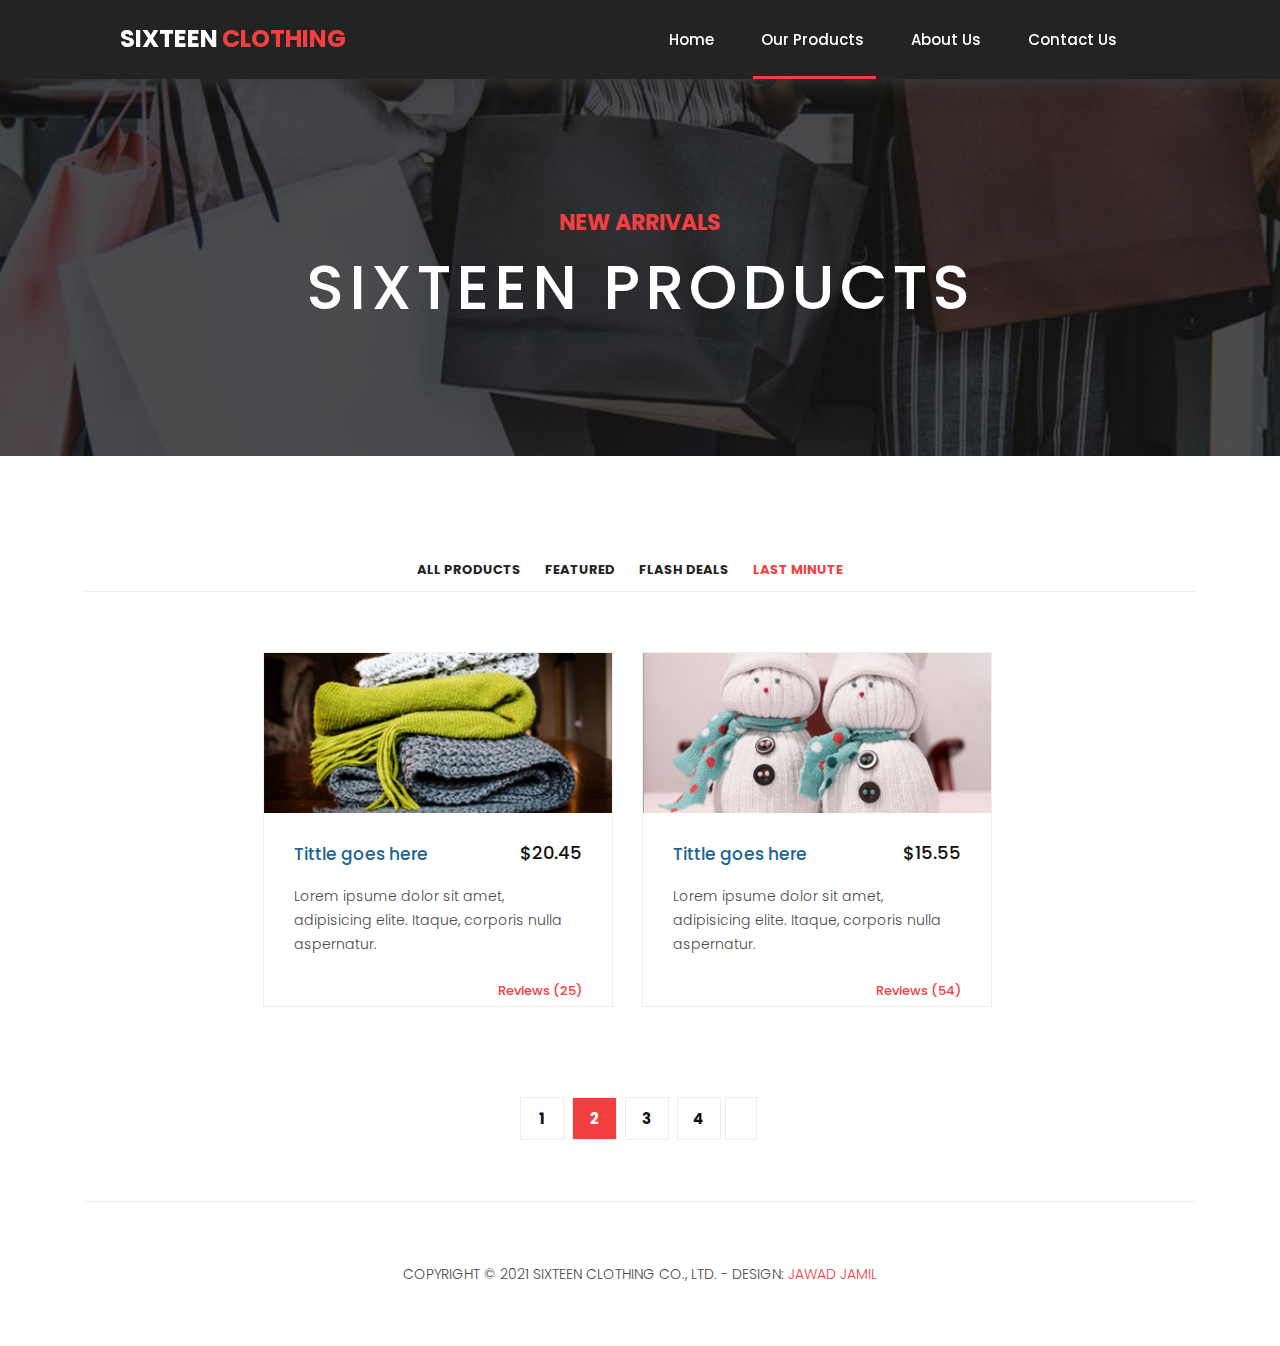
<file: last_m.html>
<!DOCTYPE html>
<html lang="en">
<head>
    <meta charset="UTF-8">
    <meta http-equiv="X-UA-Compatible" content="IE=edge">
    <meta name="viewport" content="width=device-width, initial-scale=1.0">
    <title>SIXTEEN CLOTHING</title>
    <link rel="shortcut icon" href="logo.png">
    <link rel="stylesheet" href="style.css">
    <link rel="stylesheet" href="responsive.css">
    <!-- font awesome connect -->
    <link rel="stylesheet" href="https://use.fontawesome.com/releases/v5.15.3/css/all.css" integrity="sha384-SZXxX4whJ79/gErwcOYf+zWLeJdY/qpuqC4cAa9rOGUstPomtqpuNWT9wdPEn2fk" crossorigin="anonymous">
</head>
<body>


<header class="header">
    <div class="menu_wrapper">
      
      <div class="logo_name">
        <a href="index.html">
           <h2 class="logo_h2_1">SIXTEEN</h2>
         <h2 class="logo_h2_2">CLOTHING</h2>
        </a>
         
     </div>
    
    <div class="menu">
       <input id="click" name="click" type="checkbox">
       
       <label for="click">
        <i id="menu_bar" class="fas fa-bars"></i>
      </label>
        <ul id="ul" class="menu_ul">
            <li><a href="index.html">Home</a></li>
            <li class="active_menu" ><a href="our_products.html">Our Products</a></li>
            <li><a href="about.html">About Us</a></li>
            <li><a href="contact.html">Contact Us</a></li>
        </ul>
    </div>
  </div>
</header>




<section class="picture_sec bg_our">
  <div class="slide_wrapper">
     <h3 class="h3_slide">NEW ARRIVALS</h3>
     <h2 class="h2_slide h2_bg">SIXTEEN PRODUCTS</h2>
  </div>
</section>
    


<section class="products">
  <div class="container">
    <div class="product_wrapper">

      <div class="head_wrapper">
        <ul>
          <li><a href="our_products.html">ALL PRODUCTS</a></li>
          <li><a href="featured.html">FEATURED</a></li>
          <li><a href="flash.html">FLASH DEALS</a></li>
          <li><a class="h_wrp_a_active" href="last_m.html">LAST MINUTE</a></li>
        </ul>
      </div>


      <div class="showing_products">

        <div class="product_box">
            <img src="product_03.jpg" alt="">
            <div class="description">
            <h4>Tittle goes here</h4>
            <h6>$20.45</h6>
            <p>Lorem ipsume dolor sit amet, adipisicing elite. Itaque, corporis nulla aspernatur.</p>
  
            <div class="stars">
               <i class="fas fa-star"></i>
               <i class="fas fa-star"></i>
               <i class="fas fa-star"></i>
               <i class="fas fa-star"></i>
               <i class="fas fa-star"></i>
            </div>
            
               <span>Reviews (25)</span>
            </div>
          </div>




          <div class="product_box product_box_4">
            <img src="product_04.jpg" alt="">
            <div class="description">
            <h4>Tittle goes here</h4>
            <h6>$15.55</h6>
            <p>Lorem ipsume dolor sit amet, adipisicing elite. Itaque, corporis nulla aspernatur.</p>
  
            <div class="stars">
               <i class="fas fa-star"></i>
               <i class="fas fa-star"></i>
               <i class="fas fa-star"></i>
               <i class="fas fa-star"></i>
               <i class="fas fa-star"></i>
            </div>
            
               <span>Reviews (54)</span>
            </div>
          </div>


      </div>



      <div class="page_num_our">
        <span class="pg_1"><a href="#">1</a></span>
        <span class="pg_2"><a href="#">2</a></span>
        <span class="pg_3"><a href="#">3</a></span>
        <span class="pg_4"><a href="#">4</a></span>
        <span class="pg_5"><a href="#"><i class="fas fa-angle-double-right"></i></a></span>
      </div>


    </div>
  </div>
</section>





<footer class="footer">
   <h5>COPYRIGHT &copy; 2021 SIXTEEN CLOTHING CO., LTD. - DESIGN: <a href="easyinfo360.blogspot.com">Jawad Jamil</a></h5>
</footer>



</body>
</html>
</file>
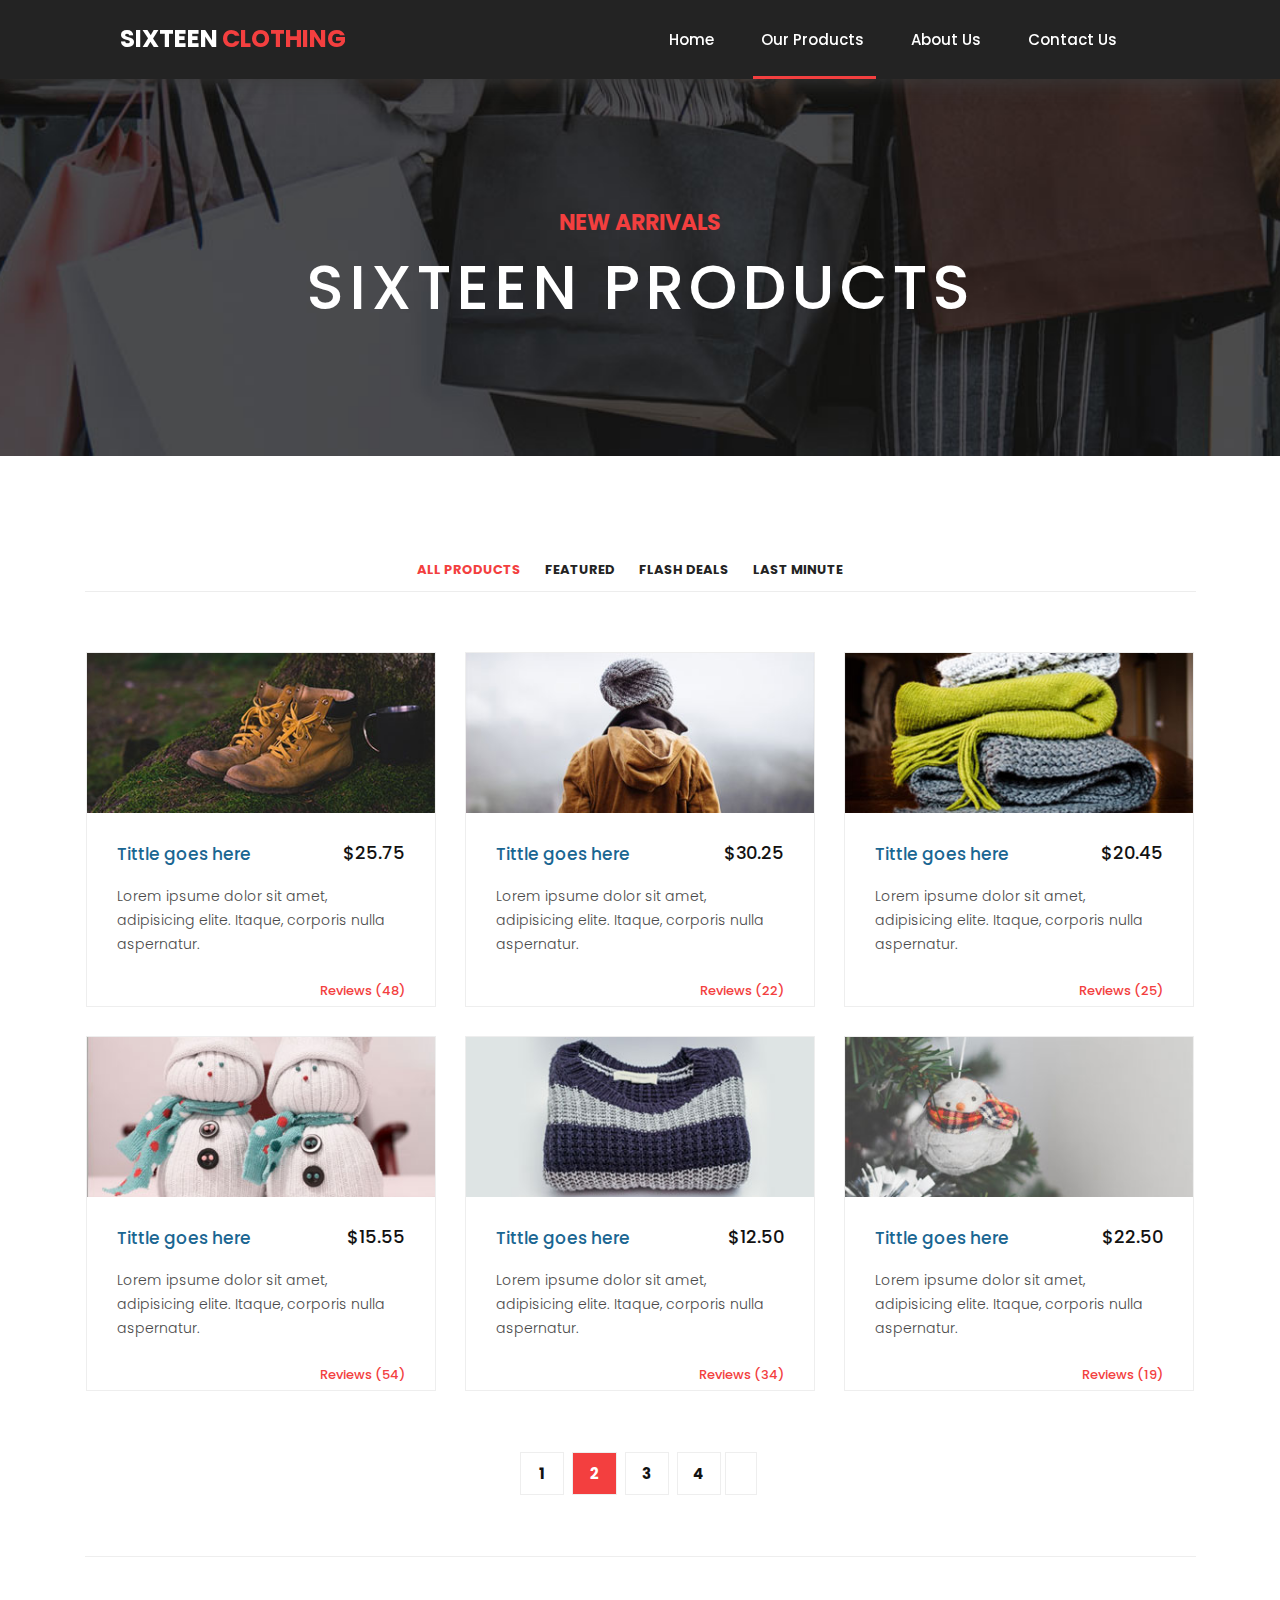
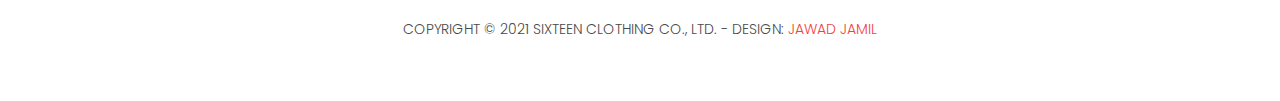
<file: our_products.html>
<!DOCTYPE html>
<html lang="en">
<head>
    <meta charset="UTF-8">
    <meta http-equiv="X-UA-Compatible" content="IE=edge">
    <meta name="viewport" content="width=device-width, initial-scale=1.0">
    <title>SIXTEEN CLOTHING</title>
    <link rel="shortcut icon" href="logo.png">
    <link rel="stylesheet" href="style.css">
    <link rel="stylesheet" href="responsive.css">
    <!-- font awesome connect -->
    <link rel="stylesheet" href="https://use.fontawesome.com/releases/v5.15.3/css/all.css" integrity="sha384-SZXxX4whJ79/gErwcOYf+zWLeJdY/qpuqC4cAa9rOGUstPomtqpuNWT9wdPEn2fk" crossorigin="anonymous">
</head>
<body>


<header class="header">
    <div class="menu_wrapper">
      <div class="logo_name">
        <a href="index.html">
           <h2 class="logo_h2_1">SIXTEEN</h2>
         <h2 class="logo_h2_2">CLOTHING</h2>
        </a>
         
     </div>
    
    <div class="menu">
       <input id="click" name="click" type="checkbox">
       
       <label for="click">
        <i id="menu_bar" class="fas fa-bars"></i>
      </label>
        <ul id="ul" class="menu_ul">
            <li><a href="index.html">Home</a></li>
            <li class="active_menu" ><a href="our_products.html">Our Products</a></li>
            <li><a href="about.html">About Us</a></li>
            <li><a href="contact.html">Contact Us</a></li>
        </ul>
    </div>
  </div>
</header>




<section class="picture_sec bg_our">
  <div class="slide_wrapper">
     <h3 class="h3_slide">NEW ARRIVALS</h3>
     <h2 class="h2_slide h2_bg">SIXTEEN PRODUCTS</h2>
  </div>
</section>
    


<section class="products">
  <div class="container">
    <div class="product_wrapper">

      <div class="head_wrapper">
        <ul>
          <li><a class="h_wrp_a_active" href="our_products.html">ALL PRODUCTS</a></li>
          <li><a href="featured.html">FEATURED</a></li>
          <li><a href="flash.html">FLASH DEALS</a></li>
          <li><a href="last_m.html">LAST MINUTE</a></li>
        </ul>
      </div>


      <div class="showing_products">
        <div class="product_box">
          <img src="product_01.jpg" alt="">
          <div class="description">
          <h4>Tittle goes here</h4>
          <h6>$25.75</h6>
          <p>Lorem ipsume dolor sit amet, adipisicing elite. Itaque, corporis nulla aspernatur.</p>

          <div class="stars">
             <i class="fas fa-star"></i>
             <i class="fas fa-star"></i>
             <i class="fas fa-star"></i>
             <i class="fas fa-star"></i>
             <i class="fas fa-star"></i>
          </div>

             <span>Reviews (48)</span>
          </div>
        </div>



        <div class="product_box">
          <img src="product_02.jpg" alt="">
          <div class="description">
          <h4>Tittle goes here</h4>
          <h6>$30.25</h6>
          <p>Lorem ipsume dolor sit amet, adipisicing elite. Itaque, corporis nulla aspernatur.</p>

          <div class="stars">
             <i class="fas fa-star"></i>
             <i class="fas fa-star"></i>
             <i class="fas fa-star"></i>
             <i class="fas fa-star"></i>
             <i class="fas fa-star"></i>
          </div>
          
             <span>Reviews (22)</span>
          </div>
        </div>





        <div class="product_box product_box_3 ">
          <img src="product_03.jpg" alt="">
          <div class="description">
          <h4>Tittle goes here</h4>
          <h6>$20.45</h6>
          <p>Lorem ipsume dolor sit amet, adipisicing elite. Itaque, corporis nulla aspernatur.</p>

          <div class="stars">
             <i class="fas fa-star"></i>
             <i class="fas fa-star"></i>
             <i class="fas fa-star"></i>
             <i class="fas fa-star"></i>
             <i class="fas fa-star"></i>
          </div>
          
             <span>Reviews (25)</span>
          </div>
        </div>





        <div class="product_box product_box_4">
          <img src="product_04.jpg" alt="">
          <div class="description">
          <h4>Tittle goes here</h4>
          <h6>$15.55</h6>
          <p>Lorem ipsume dolor sit amet, adipisicing elite. Itaque, corporis nulla aspernatur.</p>

          <div class="stars">
             <i class="fas fa-star"></i>
             <i class="fas fa-star"></i>
             <i class="fas fa-star"></i>
             <i class="fas fa-star"></i>
             <i class="fas fa-star"></i>
          </div>
          
             <span>Reviews (54)</span>
          </div>
        </div>





        <div class="product_box product_box_5">
          <img src="product_05.jpg" alt="">
          <div class="description">
          <h4>Tittle goes here</h4>
          <h6>$12.50</h6>
          <p>Lorem ipsume dolor sit amet, adipisicing elite. Itaque, corporis nulla aspernatur.</p>

          <div class="stars">
             <i class="fas fa-star"></i>
             <i class="fas fa-star"></i>
             <i class="fas fa-star"></i>
             <i class="fas fa-star"></i>
             <i class="fas fa-star"></i>
          </div>
          
             <span>Reviews (34)</span>
          </div>
        </div>






        <div class="product_box product_box_6">
          <img src="product_06.jpg" alt="">
          <div class="description">
          <h4>Tittle goes here</h4>
          <h6>$22.50</h6>
          <p>Lorem ipsume dolor sit amet, adipisicing elite. Itaque, corporis nulla aspernatur.</p>

          <div class="stars">
             <i class="fas fa-star"></i>
             <i class="fas fa-star"></i>
             <i class="fas fa-star"></i>
             <i class="fas fa-star"></i>
             <i class="fas fa-star"></i>
          </div>
          
             <span>Reviews (19)</span>
          </div>
        </div>


      </div>



      <div class="page_num_our">
        <span class="pg_1"><a href="#">1</a></span>
        <span class="pg_2"><a href="#">2</a></span>
        <span class="pg_3"><a href="#">3</a></span>
        <span class="pg_4"><a href="#">4</a></span>
        <span class="pg_5"><a href="#"><i class="fas fa-angle-double-right"></i></a></span>
      </div>


    </div>
  </div>
</section>





<footer class="footer">
   <h5>COPYRIGHT &copy; 2021 SIXTEEN CLOTHING CO., LTD. - DESIGN: <a href="easyinfo360.blogspot.com">Jawad Jamil</a></h5>
</footer>



</body>
</html>
</file>
<file: style.css>
@import url('https://fonts.googleapis.com/css2?family=Poppins:ital,wght@0,100;0,200;0,300;0,400;0,500;0,600;0,700;0,800;0,900;1,100;1,200;1,300;1,400;1,500;1,600;1,700;1,800;1,900&display=swap');

:root{
    --mColor: #f33f3f;
}
*{
    font-family: 'Poppins', sans-serif;
    margin: 0;
    padding: 0;
    box-sizing: border-box;
}


h1,h2, h3, h4, h5, h6{
    text-transform: uppercase;
    font-family: inherit;
    font-weight: 500;
    line-height: 1.2;
}


.container{
    width: 1111px;
    margin-left: auto;
    margin-right: auto;
    margin-top: 100px;
}

.menu_wrapper{
    background-color: #232323;
    overflow: hidden;
    display: flex;
    justify-content: space-between;
    align-items: center;
    padding: 25px 120px;
    width: 100%;
    position: fixed;
    top: 0;
    box-shadow: #3b3b3b 0px 1px 20px 0px;
}



.menu_ul{
    z-index: -99999 !important;
}

.menu_wrapper{
    z-index: 99999;
}


.logo_name a{
    text-decoration: none;
}

.logo_h2_1{
    color: white;
    display: inline;
    font-size: 24px;
    font-weight: 700;
}

.logo_name{
    text-transform: uppercase;
}

.logo_h2_2{
    color: var(--mColor);
    display: inline-block;
    font-size: 24px;
    font-weight: 700;
}

.menu_ul li a{
    text-decoration: none;
    color: white;
    font-size: 15px;
    font-weight: 500;
}

.menu_ul li{
    display: inline-flex;
    justify-content: space-between;
    margin-right: 43px;
    position: relative;
}


.fa-bars{
    display: none !important;
}



#click{
    display: none;
}



.menu_ul li::after{
    position: absolute;
    content: "";
    background-color: white;
    width: 120%;
    height: 3px;
    bottom: 0%;
    left: -11%;
    opacity: 0;
}


.menu_ul li:hover::after{
    bottom: -120%;
    left: -10%;
    background-color: var(--mColor);
    opacity: 1;
    transition: 0.5s;
}


.menu_ul .active_menu::after{
    width: 120%;
    bottom: -120%;
    left: -8%;
    background-color: var(--mColor);
    opacity: 1;
}

.menu_ul .active_menu:hover::after{
    width: 150%;
    left: -25%;
}


.slide{
    background-image: url(slide_01.jpg);
    background-size: cover;
    background-repeat: no-repeat;
    padding-top: 24%;
}


.slide_wrapper{
    text-align: center;
}


.h3_slide{
    color: var(--mColor);
    font-size: 22px;
    font-weight: 700;
    margin-bottom: 15px;
}




.h2_slide{
    color: #ffffff;
    font-size: 62px;
    letter-spacing: 5px;
    margin-bottom: 14%;
}



.slider_btn{
    content: "";
    width: 10px;
    height: 10px;
    background-color: #a9a6a2;
    margin: 7px;
    display: inline-block;
    border-radius: 50%;
    cursor: pointer;
    margin-bottom: 25px;
}


.slider_btn_1{
    background-color: #ffffff;
}


.head_wrapper{
    width: 100%;
    display: flex;
    justify-content: space-between;
    border-bottom: 1px solid #ededed;
    align-items: center;
    margin-bottom: 60px;
}


.head_wrapper h2{
    text-transform: unset;
    font-size: 28px;
    font-weight: 400;
    color: #1e1e1e;
    margin-bottom: 15px;
}


.head_wrapper a {
    text-decoration: none;
    font-size: 13px;
    font-weight: 700;
    color: #f33f3f;
}



.showing_products{
    text-align: center;
}


.showing_products > div{
    text-align: left;
}




.product_box{
    width: 350px;
    border: 1px solid #eeeeee;
    box-sizing: border-box;
    display: inline-block;
    margin-right: 25px;
    margin-bottom: 29px;
}



.product_box_3 , .product_box_6{
    margin-right: 0px;
}

.product_box_4 , .product_box_5 , .product_box_6{
    margin-bottom: 0px;
}


.product_box img{
    width: 99.99%;
}


.description{
    padding: 30px;
    padding-top: 22px;
}


.description h4{
    display: inline-block;
    font-size: 17px;
    color: #1a6692;
    margin-bottom: 20px;
    text-transform: unset;
    cursor: pointer;
}


.description h6{
    display: inline-block;
    font-size: 18px;
    color: #121212;
    float: right;
}


.description p{
    margin-bottom: 20px;
    font-size: 14px;
    font-weight: 300;
    color: #4a4a4a;
    line-height: 24px;
}


.stars .fa-star{
    color: var(--mColor);
    font-size: 12px;
}

.stars{
    display: inline;
}

.description span{
    float: right;
    color: var(--mColor);
    font-size: 13px;
    font-weight: 500;
    align-items: center;
    margin-top: 5px;
}



.about_six{
    overflow: hidden;
}



.about_s_text{
    width: 540px;
    float: left;
}


.about_s_text h4{
    font-size: 17px;
    color: #1a6692;
    margin-bottom: 20px;
    font-family: inherit;
    font-weight: 500;
    line-height: 1.2;
    text-transform: unset;
}


.about_s_text p{
    font-size: 14px;
    font-weight: 300;
    color: #4a4a4a;
    line-height: 24px;
    margin-bottom: 20px;
}



.about_s_text p a{
    text-decoration: none;
    margin-right: 5px;
    color: #0059ff;
}


.about_s_wrapper img{
    width: 540px;
    float: right;
}





.about_s_text ul li{
    margin-bottom: 13px;
    list-style: none;
    font-size: 14px;
    color: #4a4a4a;
    font-weight: 300;
    line-height: 1.5;
    cursor: pointer;
    transition: 0.3s;
}


.about_s_text ul li div{
    display: inline-block;
    height: 5px;
    width: 5px;
    background-color: #4a4a4a;
    margin-bottom:2.5px;
    margin-right: 5px;
}


.btn_about , .msg_btn{
    background-color: var(--mColor);
    color: #fff;
    font-size: 14px;
    font-weight: 300;
    padding: 10px 20px;
    border-radius: 5px;
    text-decoration: none;
    margin-top: 20px;
    float: left;
    transition: 0.3s;
    cursor: pointer;
}



.btn_about:hover , .msg_btn:hover{
    background-color: #121212;
}


.about_s_text ul li:hover{
    color: var(--mColor);
}

.about_s_text ul li:hover div{
    background-color: var(--mColor);
}



.purchase{
    width: 1140px;
    margin-left: auto;
    margin-right: auto;
    margin-top: 60px;
}


.purchase_wrapper{
    border-top: 1px solid #eeeeee;
    border-bottom: 1px solid #eeeeee;
    padding: 60px 20px;
}


.per_now{
    width: 1100px;
    border: none;
    background-color: #f7f7f7;
    overflow: hidden;
    padding: 30px;
    border-radius: 5px;
}


.per_now h3{
    font-size: 17px;
    color: #1a6692;
    margin-bottom: 15px;
    text-transform: unset;
    width: 63%;
}


.per_now p{
    margin-bottom: 0px;
    font-size: 14px;
    font-weight: 300;
    color: #4a4a4a;
    line-height: 24px;
    float: left;
    width: 63%;
}


.per_now a{
    background-color: var(--mColor);
    color: #fff;
    font-size: 14px;
    font-weight: 300;
    padding: 10px 20px;
    border-radius: 5px;
    text-decoration: none;
    transition: 0.3s;
    cursor: pointer;
    float: right;
    margin-top: -15px;
}



.per_now a:hover{
    background-color: #121212;
}



.footer{
    text-align: center;
    padding: 60px 0px;
}


.footer h5{
    font-size: 14px;
    font-weight: 300;
    color: #4a4a4a;
    line-height: 24px;
}


.footer h5 a{
    text-decoration: none;
    color: var(--mColor);
}


.head_wrapper ul{
    margin: auto;
    margin-bottom: 10px;
    text-align: center;
}


.head_wrapper ul li{
    list-style: none;
    display: inline-block;
    margin-right: 20px;
}




.head_wrapper ul li a{
    text-decoration: none;
    color: #232323;
    font-size: 13px;
    font-weight: 700;
    transition: 0.3s;
}



.head_wrapper ul li a:hover{
    color: var(--mColor);
}



.head_wrapper ul li .h_wrp_a_active{
    color: var(--mColor);
}



.picture_sec{
    background-size: cover;
    background-repeat: no-repeat;
    background-position: center center;
    padding-top: 210px;
    padding-bottom: 130px;
}


.bg_our{
    background-image: url(products-heading.jpg);
}


.h2_bg{
    margin-bottom: unset !important;
}



.page_num_our{
    padding: 70px 0px;
    border-bottom: 1px solid #eee;
    text-align: center;
}




.page_num_our span{
border: 1px solid #eee;
margin-right: 4px;
cursor: pointer;
transition: 0.3s;
}


.page_num_our span:hover{
    background-color: var(--mColor);
}


.page_num_our span:hover a{
    color: white;
}



.pg_1{
padding: 9px 18px;
}



.pg_3{
padding: 9px 16px;
}


.pg_4{
padding: 9px 15.5px;
}

.pg_5{
padding: 9px 15px;
}




.page_num_our span a{
    font-size: 15px;
    font-weight: 700;
    color: #121212;
    text-decoration: none;
}


.pg_2{
    padding: 9px 17px;
    background-color: var(--mColor);
    }
    
.pg_2 a{
    color: #ffffff !important;
}



.bg_about{
    background-image: url(about-heading.jpg);
}


.who_we_wrapper img{
    width: 540px;
    float: left;
    margin-right: 30px;
}



.who_we_describe h3{
    font-size: 17px;
    color: #1a6692;
    margin-bottom: 20px;
    text-transform: unset;
}


.who_we_describe p{
    font-size: 14px;
    font-weight: 300;
    color: #4a4a4a;
    line-height: 24px;
    overflow: hidden;
}


.who_we_describe .p1{
    margin-bottom: 20px;
}



.who_we_describe .p2{
border-bottom: 1px solid #eee;
padding-bottom: 20px;
}


.who_we_icons span a i{
color: #121212;
font-size: 18px;
text-align: center;
}


.who_we_icons span{
    background-color: #eeeeee;
    cursor: pointer;
    transition: 0.3s;
    margin-right: 2px;
}


.who_we_icons span:hover{
    background-color: var(--mColor);
}


.who_we_icons span:hover i{
    color: #ffffff;
}


.icons_fb{ 
    padding: 13px 20px;
}


.icons_tw{ 
    padding: 13px 17px;
}


.icons_linked{ 
    padding: 13px 18px;
}


.icons_bh{ 
    padding: 13px 16px;
}



.who_we_icons{
    margin-top: 37px;
}



.member{
    text-align: center;
    width: 350px;
    border: 1px solid #eeeeee;
    box-sizing: border-box;
    display: inline-block;
    margin-right: 25px;
    margin-bottom: 29px;
}


.member_details{
    padding: 30px;
    padding-top: 22px;
}


.member_details h4{
    display: inline-block;
    font-size: 17px;
    color: #1a6692;
    margin-bottom: 10px;
    text-transform: unset;
}


.member_details h5{
    font-size: 13px;
    color: #f33f3f;
    font-weight: 500;
    margin-bottom: 20px;
    text-transform: unset;
}


.member_details p{
    font-size: 14px;
    font-weight: 300;
    color: #4a4a4a;
    line-height: 24px;
}



.member_3 , .member_6{
    margin-right: 0px;
}

.member_4 , .member_5 , .member_6{
    margin-bottom: 30px;
}




.img_div{
    width: 100%;
    position: relative;
}


.img_div img{
    width: 100%;
}


.hov_member{
    position: absolute;
    width: 100%;
    height: 97.5%;
    left: 0;
    top: 0;
    background-color: rgba(243,63,63,0.9);
    overflow: hidden;
    opacity: 0;
}



.social_hov_member{
    margin-top: 0px;
    padding: 31.7% 0%;
}



.social_hov_member span:hover{
    background-color: #eee;
}

.social_hov_member span:hover a i{
    color: var(--mColor);
    transition: .3s;
}

.member:hover .hov_member{
opacity: 1;
transition: .5s;
}



.container_serv{
    margin-top: 0px;
}


.services{
    background-image: url(services-bg.jpg);
    background-position: center center;
    background-size: cover;
    background-attachment: fixed;
    background-repeat: no-repeat;
    padding: 100px 0px;
    overflow: hidden;

}


.service_wrapper{
    display: flex;
    justify-content: space-between;
}



.settings i{
    color: #ffffff;
    background-color: var(--mColor);
    padding: 35px;
    font-size: 30px;
}



.settings{
    background-color: #f7f7f7;
    text-align: center;
    padding: 40px 0px;
    width: 350px;
}


.services_text{
    padding-top: 22px;
    background-color: #ffffff;
    width: 350px;
    text-align: center;
    padding: 50px 30px;
}


.services_text h4{
    font-size: 17px;
    color: #1a6692;
    margin-bottom: 20px;
    text-transform: unset;
    margin-top: -10px;
}


.services_text p{
    font-size: 14px;
    font-weight: 300;
    color: #4a4a4a;
    line-height: 24px;
    margin-bottom: 32px;
}


.services_text a{
    float: unset;
}

.service_box{
    width: 350px;
}


.clients{
    display: flex;
    justify-content: space-between;
    padding-bottom: 60px;
    border-bottom: 1px solid #eee;
}



.clients img{
    cursor: pointer;
    transition: .3s;
}


.clients img:hover{
    opacity: 0.7;
}

.bg_contact{
    background-image: url(contact-heading.jpg);
    background-size: cover;
    background-position: center center ;
}


.about_office{
    width: 30%;
    display: inline-block;
    height: auto;
}

.main_part_map iframe{
    border: none;
    margin-right: 40px;
    width: 65%;
    height: 330px;
    display: inline-block;
    padding-top: 60px;
}



.main_part_map{
    align-items: top;
}


.h_wr_map{
    margin-bottom: 0px;
}



input , textarea{
outline: none;
width: 100%;
display: inline-block;
border: 1px solid #eee;
padding: 11px;
font-size: 14px;
}


input{
    margin-bottom: 30px;
}


textarea{
    resize: vertical;
    min-height: 120px;
    max-height: 175px;
    width: 730px;
}

.inputs{
    width: 730px;
    overflow: hidden;
    display: inline-block;
}

.message_describe{
    width: 325px;
}


.main_part_message{
    display: flex;
    justify-content: space-between;
}


.message_describe h4{
    cursor: pointer;
    font-size: 17px;
    margin-bottom: 15px;
    padding-top: 15px;
    text-transform: capitalize;
    border-top: 1px solid #eee;
    font-weight: 400;
}


.message_describe p{
    font-size: 14px;
    font-weight: 300;
    color: #4a4a4a;
    line-height: 24px;
}



.message_describe .p1_msg{
margin-bottom: 25px;
}


.message_describe .p2_msg{
    padding-bottom: 15px;
}



.message_describe ul{
    list-style: none;
}




.list1 h4{
    color: var(--mColor);
}


#li_check1{
    display: none;
}



#li_check1:checked ~ .p_msg1{
    display: none !important;
}

#li_check1:checked ~ label h4{
    color: #1a6692;
    padding-bottom: 18px;
    margin-bottom: 0px;
}






.list2 h4{
    color: #1a6692;
    margin-bottom: -43px;
}


#li_check2{
    display: none;
}



.p_msg2{
    display: none;
}



#li_check2:checked ~ .p_msg2{
    display: unset !important;
}

#li_check2:checked ~ label h4{
    color: var(--mColor);
    padding-bottom: 20px;
    margin-bottom: 0px;
}


.list2 , .list3{
    padding-bottom: 10px;
}





.list3 h4{
    color: #1a6692;
    margin-bottom: -43px;
}


#li_check3{
    display: none;
}



.p_msg3{
    display: none;
}



#li_check3:checked ~ .p_msg3{
    display: unset !important;
}

#li_check3:checked ~ label h4{
    color: var(--mColor);
    padding-bottom: 20px;
    margin-bottom: 0px;
}



.list4 h4{
    color: #1a6692;
    margin-bottom: -43px;
    border-bottom: 1px solid #eee;
    padding-bottom: 20px;
}


#li_check4{
    display: none;
}



.p_msg4{
    display: none;
}



#li_check4:checked ~ .p_msg4{
    display: unset !important;
}

#li_check4:checked ~ label h4{
    color: var(--mColor);
    padding-bottom: 20px;
    margin-bottom: 0px;
    border-bottom: none;
}




.message_describe ul li{
    cursor: pointer;
}


#li_check1:checked ~ label:hover h4{
    color: #f33f3f;
    transition: .3s;
}

.message_describe ul li:hover h4{
    color: #f33f3f;
    transition: .3s;
}
</file>
<file: responsive.css>
/* Extra large devices (large laptops and desktops, 1200px and up) */
@media only screen and (max-width: 1200px) {


.container{
    width: 930px;
}

.product_box , .member , .service_box , .settings , .services_text{
width: 290px;
}


.about_s_wrapper , .who_we_wrapper img{
    width: 450px;
}


.who_we_describe{
overflow: hidden;
padding-bottom: 12px;
}



.about_s_text{
width: 450px;
}


.per_now{
    width: 920px;
}

.purchase{
   width: 960px; 
}



.clients img{
    width: 162px;
}


.main_part_map iframe{
    padding-top: 0px;
}

.h_wr_map{
    margin-bottom: 50px !important;
}

.inputs{
    width: 610px;
}

.message_describe{
    width: 260px;
}

}




/* Large devices (laptops/desktops, 992px and up) */
@media only screen and (max-width: 992px) {
    @import url('https://fonts.googleapis.com/css2?family=Poppins:ital,wght@0,100;0,200;0,300;0,400;0,500;0,600;0,700;0,800;0,900;1,100;1,200;1,300;1,400;1,500;1,600;1,700;1,800;1,900&display=swap');

.container , .per_now{
    width: 680px;
}



.purchase{
    width: 720px; 
 }


.about_s_wrapper img , .who_we_wrapper img{
    width: 330px;
}


.about_s_text{
    width: 330px;
}



.product_box , .member{
    width: 207px;
}


.service_box , .settings , .services_text{
    width: 210px;
}


.menu_wrapper{
    padding-left: 0px;
    padding-right: 0px;
}

    

.menu{
padding: 0px 0px;
}



.menu_ul{
    position: fixed;
    top: 75px;
    height: auto;
    width: 114%;
    text-align: center;
    background-color: white;
    padding: 0px 15px;
    box-sizing: border-box;
    box-shadow: #979797 0px 7px 10px 0px;
    transition: 0.5s;
    left: -2%;
    opacity: 0;
    display: none;
}




#click:checked ~ .menu_ul{
  top: 75px;
  display: unset;
  opacity: 1;
}

.menu_ul li a{
    color: #000000;   
}

.menu_ul li{
    display: block;
    padding: 17px 0;
    border-bottom: 1px solid #e7e7e7;
}

.menu_ul li:last-child{
    border-bottom: none;
}

.logo_name{
    display: block;
    width: 100%;
    margin-left: 40px;
}

.fa-bars{
    color: #ffffff;
    margin-right: 40px;
    display: unset !important;
    font-size: 20px;
}

.menu_ul li:first-child a{
    color: var(--mColor);
}

.menu_ul li::after{
    display: none;
}



#click:checked + label i::before{
    content: "\f00d";
}




.hov_member .icons_fb{ 
    padding: 6px 12px;
}


.hov_member .icons_tw{ 
    padding: 6px 9px;
}


.hov_member .icons_linked{ 
    padding: 6px 10px;
}


.hov_member .icons_bh{ 
    padding: 6px 7.5px;
}



.clients img {
    width: 125px;
}



.main_part_map   iframe{
    width: 100% !important;
    display:inline-block;
    margin-bottom: 30px;
}

.main_part_map  .about_office{
    width: 100% !important;
    display:inline-block;
}


.inputs{
    width: 450px;
}

.message_describe{
    width: 185px;
}



}







/* Medium devices (landscape tablets, 768px and up) */
@media only screen and (max-width: 768px) {


    .inputs{
        width: 100%;
        display: block;
    }
    
    .message_describe{
        width: 100%;
        display: block;
    }

    .main_part_message{
        display: unset;
    }



    .msg_btn{
        margin-bottom: 30px;
    }



    .h_client{
        margin-bottom: 40px;
    }

    .clients{
        padding-bottom: 40px;
    }



    .c_4, .c_5, .c_6{
        display: none;
    }

    .c_1 , .c_2 , .c_3{
        width: 30% !important;
    }


    
.icons_fb{ 
    padding: 13px 20px !important;
}


.icons_tw{ 
    padding: 13px 17px !important;
}


.icons_linked{ 
    padding: 13px 18px !important;
}


.icons_bh{ 
    padding: 13px 16px !important;
}


.service_wrapper{
    display: unset !important;
}


.service_box , .settings , .services_text{
    display: block;
    width: 100%;
}


.service_box{
    margin-bottom: 30px;
}


    .per_now a{
        width: 100%;
        text-align: center;
        margin-top: 20px;
    }


    .per_now h3, .per_now p{
        width: 100%;
    }

    
    .per_now h3{
        font-size: 16px;
    }


    .container{
        width: 85%;
    }


    .per_now{
        width: 640px;
        text-align: center;
        padding: 60px 40px;
    }

    .purchase{
        width: 680px; 
     }



    .about_s_wrapper img  , .who_we_wrapper img{
        width: 100%;
    }
    
    
    .about_s_text , .who_we_describe{
        width: 100%;
    }



.head_wrapper h2{
    font-size: 27px;
}


    .btn_about , .who_we_wrapper img{
        margin-bottom: 30px;
    }

    
    .product_box  , .member{
        width: 100%;
    }

    .product_box_4 , .product_box_5 , .product_box_6{
        margin-bottom: 25px;
    }
    

    .h2_slide{
        font-size: 36px;
       letter-spacing: 0.5px;
    }

    .h3_slide{
        font-weight: 500;
    }



    .page_num_our{
        padding-top: 25px;
    }


    .hov_member{
        height: 98.5%;
    }



}





@media only screen and (max-width: 767px) {
    .per_now{
        width: 100%;
    }

    .purchase{
        width: 100%; 
        margin-left: 0px;
        margin-right: 0px;
     }
}




/* Minium small devices (phones, 600px and down) */
@media only screen and (max-width: 320px) {

    .hov_member{
        height: 97.5%;
    }

.purchase{
     margin-top: 40px;
}


    
.purchase_wrapper{
    padding: 40px 20px;
}

.footer{
    padding: 40px 0px;
}

    .logo_h2_1{
        font-size: 20px;
    }

    .logo_h2_2{
        font-size: 20px;
    }

    .fa-bars{
        font-size: unset;
    }


}
</file>
